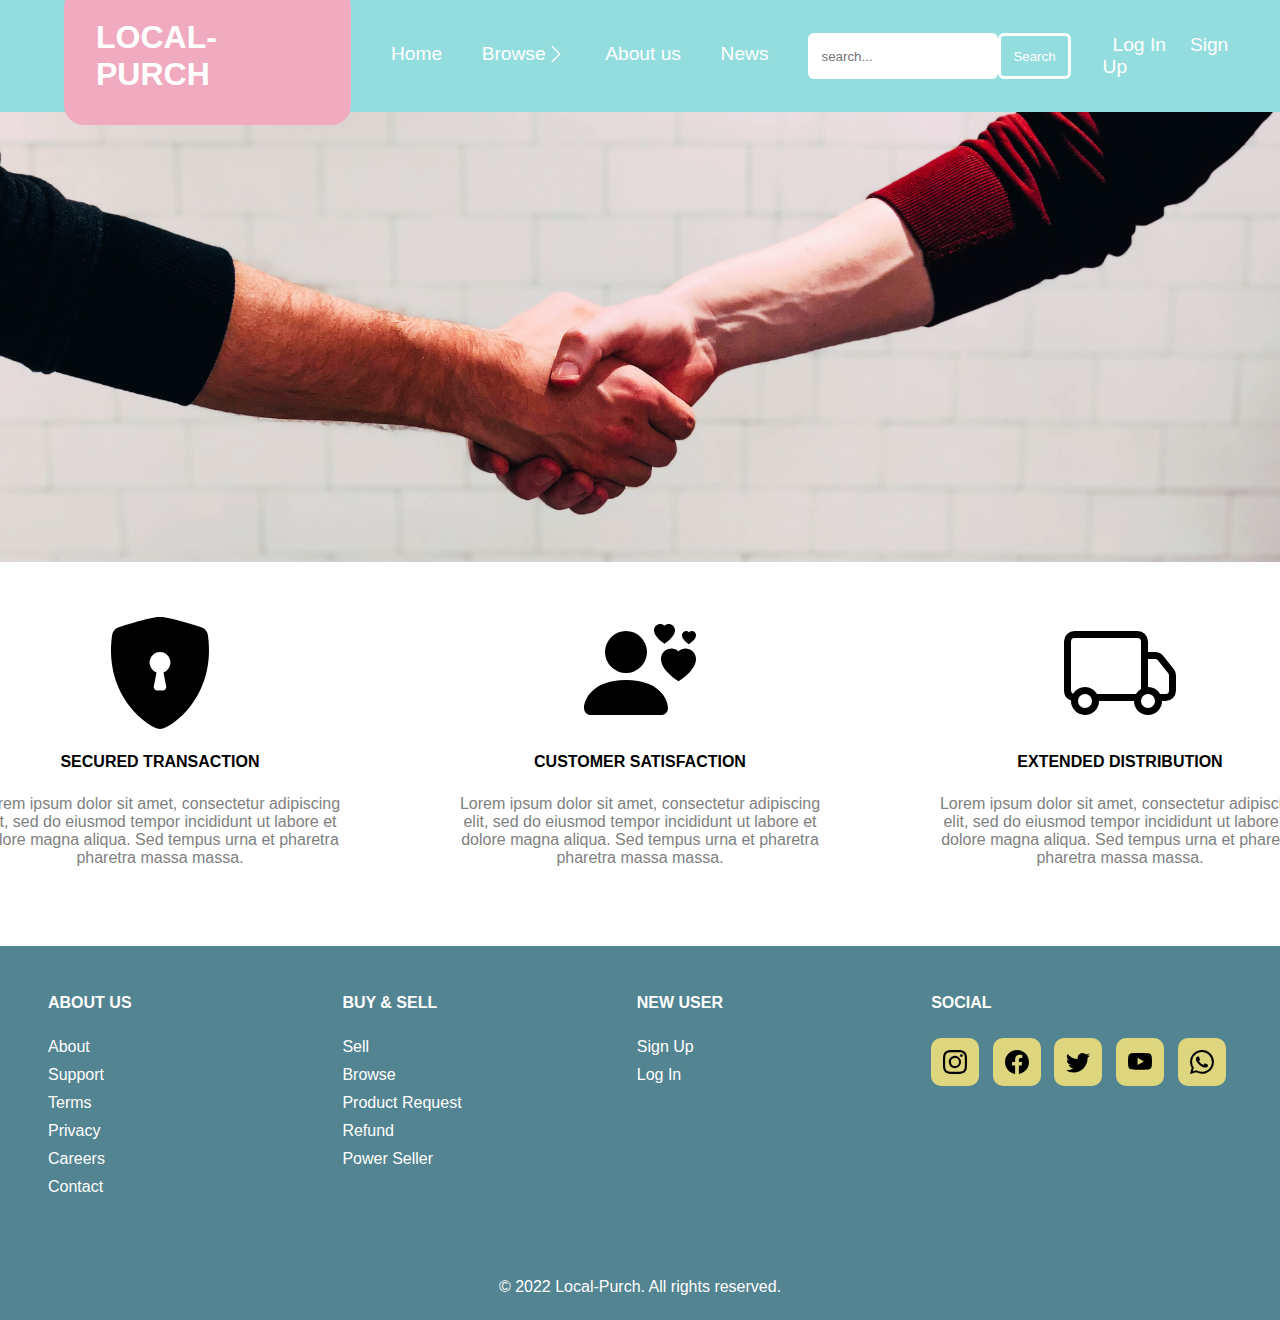
<file: about/about.html>
<!DOCTYPE html>
<html lang="en">
<head>
    <meta charset="UTF-8">
    <meta http-equiv="X-UA-Compatible" content="IE=edge">
    <meta name="viewport" content="width=device-width, initial-scale=1.0">
    <title>Local Purch</title>
    <link rel="stylesheet" href="/style.css">
    <link rel="stylesheet" href="/about/about.css">
    <link rel="preconnect" href="https://fonts.googleapis.com"><link rel="preconnect" href="https://fonts.gstatic.com" crossorigin><link href="https://fonts.googleapis.com/css2?family=Press+Start+2P&display=swap" rel="stylesheet">
    <script src="https://code.jquery.com/jquery-3.6.3.min.js" integrity="sha256-pvPw+upLPUjgMXY0G+8O0xUf+/Im1MZjXxxgOcBQBXU=" crossorigin="anonymous"></script>
</head>
<body>

    <nav>
        <div class="nav-box">
            <h1 class="nav-brand">LOCAL-PURCH</h1>
            <div class="nav-list">
                <a href="/index.html">Home</a>
                <a href="" class="nav-chevron-right">Browse
                    <svg xmlns="http://www.w3.org/2000/svg" width="20" height="20" fill="currentColor" class="bi bi-chevron-right" viewBox="0 0 16 16">
                        <path fill-rule="evenodd" d="M4.646 1.646a.5.5 0 0 1 .708 0l6 6a.5.5 0 0 1 0 .708l-6 6a.5.5 0 0 1-.708-.708L10.293 8 4.646 2.354a.5.5 0 0 1 0-.708z"/>
                    </svg>
                </a>
                <a href="/about/about.html">About us</a>
                <a href="/news/news.html">News</a>
            </div>            
        </div>
        <div class="nav-search-box">
            <form class="d-flex" role="search">
                <input class="form-control me-2" type="search" placeholder="search..." aria-label="Search">
                <button class="btn btn-outline-success" type="submit">Search</button>
            </form>
            <div class="nav-log-sign">
                <a href="/login-signup/login-page.html">Log In</a>
                <a href="/login-signup/signup-page.html">Sign Up</a>
            </div>
        </div>
    </nav>

    <div class="nav-browse-dropdown nav-browse-dropdown-and-a" hidden>
        <a class="nav-browse-dropdown-and-a" href="">Electronics</a>
        <a class="nav-browse-dropdown-and-a" href="">Automotive</a>
        <a class="nav-browse-dropdown-and-a" href="">Home & Kitchen</a>
    </div>
    
    <div class="about-banner-div">
        <img class="about-banner about-banner1" src="/about/about-banner1.jpg" alt="">
        <h2 class="priority-h2">OUR PRIORITIES</h2>
    </div>
    
    <div class="about-layer" hidden></div>

    <div class="priority">
        <div class="priority-div">
            <div class="priority-card priority-security">
                <svg xmlns="http://www.w3.org/2000/svg" width="16" height="16" fill="currentColor" class="bi bi-shield-lock-fill" viewBox="0 0 16 16">
                    <path fill-rule="evenodd" d="M8 0c-.69 0-1.843.265-2.928.56-1.11.3-2.229.655-2.887.87a1.54 1.54 0 0 0-1.044 1.262c-.596 4.477.787 7.795 2.465 9.99a11.777 11.777 0 0 0 2.517 2.453c.386.273.744.482 1.048.625.28.132.581.24.829.24s.548-.108.829-.24a7.159 7.159 0 0 0 1.048-.625 11.775 11.775 0 0 0 2.517-2.453c1.678-2.195 3.061-5.513 2.465-9.99a1.541 1.541 0 0 0-1.044-1.263 62.467 62.467 0 0 0-2.887-.87C9.843.266 8.69 0 8 0zm0 5a1.5 1.5 0 0 1 .5 2.915l.385 1.99a.5.5 0 0 1-.491.595h-.788a.5.5 0 0 1-.49-.595l.384-1.99A1.5 1.5 0 0 1 8 5z"/>
                </svg>
                <h4>SECURED TRANSACTION</h4>
                <p>Lorem ipsum dolor sit amet, consectetur adipiscing elit, sed do eiusmod tempor incididunt ut labore et dolore magna aliqua. Sed tempus urna et pharetra pharetra massa massa.</p>
            </div>
            <div class="priority-card priority-customer">
                <svg xmlns="http://www.w3.org/2000/svg" width="16" height="16" fill="currentColor" class="bi bi-person-hearts" viewBox="0 0 16 16">
                    <path fill-rule="evenodd" d="M11.5 1.246c.832-.855 2.913.642 0 2.566-2.913-1.924-.832-3.421 0-2.566ZM9 5a3 3 0 1 1-6 0 3 3 0 0 1 6 0Zm-9 8c0 1 1 1 1 1h10s1 0 1-1-1-4-6-4-6 3-6 4Zm13.5-8.09c1.387-1.425 4.855 1.07 0 4.277-4.854-3.207-1.387-5.702 0-4.276ZM15 2.165c.555-.57 1.942.428 0 1.711-1.942-1.283-.555-2.281 0-1.71Z"/>
                </svg>
                <h4>CUSTOMER SATISFACTION</h4>
                <p>Lorem ipsum dolor sit amet, consectetur adipiscing elit, sed do eiusmod tempor incididunt ut labore et dolore magna aliqua. Sed tempus urna et pharetra pharetra massa massa.</p>
            </div>
            <div class="priority-card priority-distribution">
                <svg xmlns="http://www.w3.org/2000/svg" width="16" height="16" fill="currentColor" class="bi bi-truck" viewBox="0 0 16 16">
                    <path d="M0 3.5A1.5 1.5 0 0 1 1.5 2h9A1.5 1.5 0 0 1 12 3.5V5h1.02a1.5 1.5 0 0 1 1.17.563l1.481 1.85a1.5 1.5 0 0 1 .329.938V10.5a1.5 1.5 0 0 1-1.5 1.5H14a2 2 0 1 1-4 0H5a2 2 0 1 1-3.998-.085A1.5 1.5 0 0 1 0 10.5v-7zm1.294 7.456A1.999 1.999 0 0 1 4.732 11h5.536a2.01 2.01 0 0 1 .732-.732V3.5a.5.5 0 0 0-.5-.5h-9a.5.5 0 0 0-.5.5v7a.5.5 0 0 0 .294.456zM12 10a2 2 0 0 1 1.732 1h.768a.5.5 0 0 0 .5-.5V8.35a.5.5 0 0 0-.11-.312l-1.48-1.85A.5.5 0 0 0 13.02 6H12v4zm-9 1a1 1 0 1 0 0 2 1 1 0 0 0 0-2zm9 0a1 1 0 1 0 0 2 1 1 0 0 0 0-2z"/>
                </svg>
                <h4>EXTENDED DISTRIBUTION</h4>
                <p>Lorem ipsum dolor sit amet, consectetur adipiscing elit, sed do eiusmod tempor incididunt ut labore et dolore magna aliqua. Sed tempus urna et pharetra pharetra massa massa.</p>
            </div>
        </div>
    </div>

</body> 

<footer>
    <div class="footer-outer-box">
        <div class="footer-about-us">
            <h4 class="footer-about-us-h4">ABOUT US</h4>
            <div class="footer-about-us-div">
                <a href="">About</a>
                <a href="">Support</a>
                <a href="">Terms</a>
                <a href="">Privacy</a>
                <a href="">Careers</a>
                <a href="">Contact</a>
            </div>
        </div>
        <div class="footer-buy-sell">
            <h4 class="footer-about-us-h4">BUY & SELL</h4>
            <div class="footer-buy-sell-div">
                <a href="">Sell</a>
                <a href="">Browse</a>
                <a href="">Product Request</a>
                <a href="">Refund</a>
                <a href="">Power Seller</a>
            </div>
        </div>
        <div class="footer-new-user">
            <h4 class="footer-about-us-h4">NEW USER</h4>
            <div class="footer-new-user-div">
                <a href="">Sign Up</a>
                <a href="">Log In</a>
            </div>
        </div>
    
        <div class="footer-other">
            <div class="footer-other-div">
                <div class="footer-other-bottom">
                    <h4>SOCIAL</h4>
                    <div class="footer-other-icon-div">
                        <div class="footer-other-icon-group">
                            <svg xmlns="http://www.w3.org/2000/svg" width="16" height="16" fill="currentColor" class="bi bi-instagram icon" viewBox="0 0 16 16">
                                <path d="M8 0C5.829 0 5.556.01 4.703.048 3.85.088 3.269.222 2.76.42a3.917 3.917 0 0 0-1.417.923A3.927 3.927 0 0 0 .42 2.76C.222 3.268.087 3.85.048 4.7.01 5.555 0 5.827 0 8.001c0 2.172.01 2.444.048 3.297.04.852.174 1.433.372 1.942.205.526.478.972.923 1.417.444.445.89.719 1.416.923.51.198 1.09.333 1.942.372C5.555 15.99 5.827 16 8 16s2.444-.01 3.298-.048c.851-.04 1.434-.174 1.943-.372a3.916 3.916 0 0 0 1.416-.923c.445-.445.718-.891.923-1.417.197-.509.332-1.09.372-1.942C15.99 10.445 16 10.173 16 8s-.01-2.445-.048-3.299c-.04-.851-.175-1.433-.372-1.941a3.926 3.926 0 0 0-.923-1.417A3.911 3.911 0 0 0 13.24.42c-.51-.198-1.092-.333-1.943-.372C10.443.01 10.172 0 7.998 0h.003zm-.717 1.442h.718c2.136 0 2.389.007 3.232.046.78.035 1.204.166 1.486.275.373.145.64.319.92.599.28.28.453.546.598.92.11.281.24.705.275 1.485.039.843.047 1.096.047 3.231s-.008 2.389-.047 3.232c-.035.78-.166 1.203-.275 1.485a2.47 2.47 0 0 1-.599.919c-.28.28-.546.453-.92.598-.28.11-.704.24-1.485.276-.843.038-1.096.047-3.232.047s-2.39-.009-3.233-.047c-.78-.036-1.203-.166-1.485-.276a2.478 2.478 0 0 1-.92-.598 2.48 2.48 0 0 1-.6-.92c-.109-.281-.24-.705-.275-1.485-.038-.843-.046-1.096-.046-3.233 0-2.136.008-2.388.046-3.231.036-.78.166-1.204.276-1.486.145-.373.319-.64.599-.92.28-.28.546-.453.92-.598.282-.11.705-.24 1.485-.276.738-.034 1.024-.044 2.515-.045v.002zm4.988 1.328a.96.96 0 1 0 0 1.92.96.96 0 0 0 0-1.92zm-4.27 1.122a4.109 4.109 0 1 0 0 8.217 4.109 4.109 0 0 0 0-8.217zm0 1.441a2.667 2.667 0 1 1 0 5.334 2.667 2.667 0 0 1 0-5.334z"/>
                            </svg>
                        </div>
                        <div class="footer-other-icon-group">
                            <svg xmlns="http://www.w3.org/2000/svg" width="16" height="16" fill="currentColor" class="bi bi-facebook icon" viewBox="0 0 16 16">
                                <path d="M16 8.049c0-4.446-3.582-8.05-8-8.05C3.58 0-.002 3.603-.002 8.05c0 4.017 2.926 7.347 6.75 7.951v-5.625h-2.03V8.05H6.75V6.275c0-2.017 1.195-3.131 3.022-3.131.876 0 1.791.157 1.791.157v1.98h-1.009c-.993 0-1.303.621-1.303 1.258v1.51h2.218l-.354 2.326H9.25V16c3.824-.604 6.75-3.934 6.75-7.951z"/>
                            </svg>
                        </div>
                        <div class="footer-other-icon-group">
                            <svg xmlns="http://www.w3.org/2000/svg" width="16" height="16" fill="currentColor" class="bi bi-twitter icon" viewBox="0 0 16 16">
                                <path d="M5.026 15c6.038 0 9.341-5.003 9.341-9.334 0-.14 0-.282-.006-.422A6.685 6.685 0 0 0 16 3.542a6.658 6.658 0 0 1-1.889.518 3.301 3.301 0 0 0 1.447-1.817 6.533 6.533 0 0 1-2.087.793A3.286 3.286 0 0 0 7.875 6.03a9.325 9.325 0 0 1-6.767-3.429 3.289 3.289 0 0 0 1.018 4.382A3.323 3.323 0 0 1 .64 6.575v.045a3.288 3.288 0 0 0 2.632 3.218 3.203 3.203 0 0 1-.865.115 3.23 3.23 0 0 1-.614-.057 3.283 3.283 0 0 0 3.067 2.277A6.588 6.588 0 0 1 .78 13.58a6.32 6.32 0 0 1-.78-.045A9.344 9.344 0 0 0 5.026 15z"/>
                            </svg>
                        </div>
                        <div class="footer-other-icon-group">
                            <svg xmlns="http://www.w3.org/2000/svg" width="16" height="16" fill="currentColor" class="bi bi-youtube icon" viewBox="0 0 16 16">
                                <path d="M8.051 1.999h.089c.822.003 4.987.033 6.11.335a2.01 2.01 0 0 1 1.415 1.42c.101.38.172.883.22 1.402l.01.104.022.26.008.104c.065.914.073 1.77.074 1.957v.075c-.001.194-.01 1.108-.082 2.06l-.008.105-.009.104c-.05.572-.124 1.14-.235 1.558a2.007 2.007 0 0 1-1.415 1.42c-1.16.312-5.569.334-6.18.335h-.142c-.309 0-1.587-.006-2.927-.052l-.17-.006-.087-.004-.171-.007-.171-.007c-1.11-.049-2.167-.128-2.654-.26a2.007 2.007 0 0 1-1.415-1.419c-.111-.417-.185-.986-.235-1.558L.09 9.82l-.008-.104A31.4 31.4 0 0 1 0 7.68v-.123c.002-.215.01-.958.064-1.778l.007-.103.003-.052.008-.104.022-.26.01-.104c.048-.519.119-1.023.22-1.402a2.007 2.007 0 0 1 1.415-1.42c.487-.13 1.544-.21 2.654-.26l.17-.007.172-.006.086-.003.171-.007A99.788 99.788 0 0 1 7.858 2h.193zM6.4 5.209v4.818l4.157-2.408L6.4 5.209z"/>
                            </svg>
                        </div>
                        <div class="footer-other-icon-group">
                            <svg xmlns="http://www.w3.org/2000/svg" width="16" height="16" fill="currentColor" class="bi bi-whatsapp icon" viewBox="0 0 16 16">
                                <path d="M13.601 2.326A7.854 7.854 0 0 0 7.994 0C3.627 0 .068 3.558.064 7.926c0 1.399.366 2.76 1.057 3.965L0 16l4.204-1.102a7.933 7.933 0 0 0 3.79.965h.004c4.368 0 7.926-3.558 7.93-7.93A7.898 7.898 0 0 0 13.6 2.326zM7.994 14.521a6.573 6.573 0 0 1-3.356-.92l-.24-.144-2.494.654.666-2.433-.156-.251a6.56 6.56 0 0 1-1.007-3.505c0-3.626 2.957-6.584 6.591-6.584a6.56 6.56 0 0 1 4.66 1.931 6.557 6.557 0 0 1 1.928 4.66c-.004 3.639-2.961 6.592-6.592 6.592zm3.615-4.934c-.197-.099-1.17-.578-1.353-.646-.182-.065-.315-.099-.445.099-.133.197-.513.646-.627.775-.114.133-.232.148-.43.05-.197-.1-.836-.308-1.592-.985-.59-.525-.985-1.175-1.103-1.372-.114-.198-.011-.304.088-.403.087-.088.197-.232.296-.346.1-.114.133-.198.198-.33.065-.134.034-.248-.015-.347-.05-.099-.445-1.076-.612-1.47-.16-.389-.323-.335-.445-.34-.114-.007-.247-.007-.38-.007a.729.729 0 0 0-.529.247c-.182.198-.691.677-.691 1.654 0 .977.71 1.916.81 2.049.098.133 1.394 2.132 3.383 2.992.47.205.84.326 1.129.418.475.152.904.129 1.246.08.38-.058 1.171-.48 1.338-.943.164-.464.164-.86.114-.943-.049-.084-.182-.133-.38-.232z"/>
                            </svg>
                        </div>
    
                    </div>
                </div>
            </div>
        </div>
    </div>
    <!-- <h1 class="nav-brand">LOCAL-PURCH</h1> -->
</footer>
    <p class="copyright">© 2022 Local-Purch. All rights reserved.</p>
    
<script src="/main.js"></script>
    
</html>
</file>
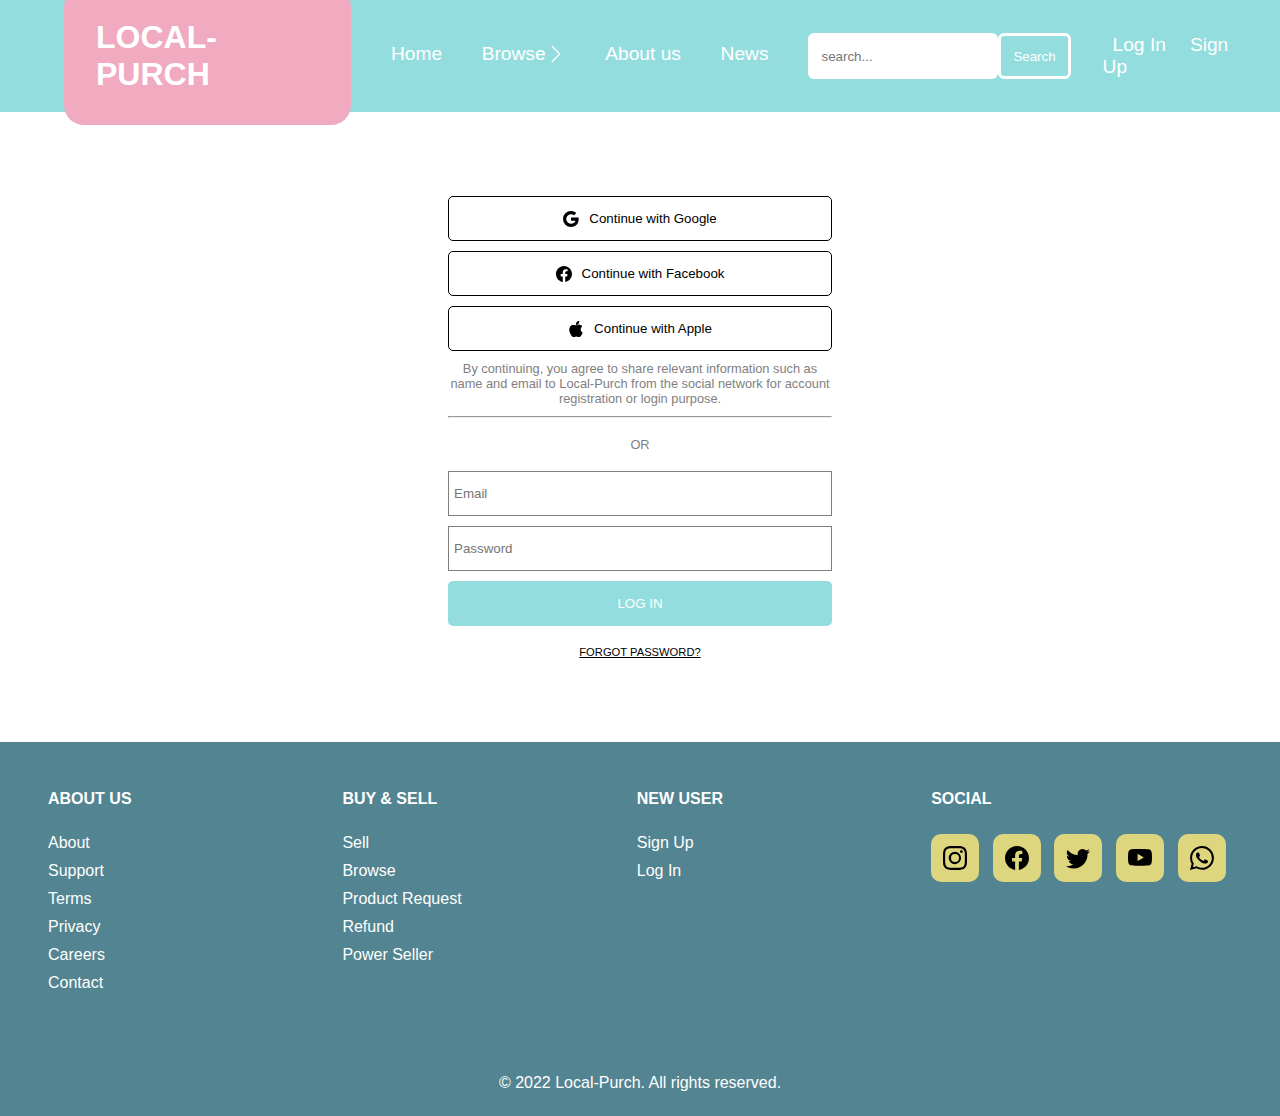
<file: login-signup/login-page.html>
<!DOCTYPE html>
<html lang="en">
<head>
    <meta charset="UTF-8">
    <meta http-equiv="X-UA-Compatible" content="IE=edge">
    <meta name="viewport" content="width=device-width, initial-scale=1.0">
    <title>Local Purch</title>
    <link rel="stylesheet" href="/style.css">
    <link rel="stylesheet" href="/login-signup/login-signup-style.css">
    <script src="https://code.jquery.com/jquery-3.6.3.min.js" integrity="sha256-pvPw+upLPUjgMXY0G+8O0xUf+/Im1MZjXxxgOcBQBXU=" crossorigin="anonymous"></script>
</head>
<body>

    <nav>
        <div class="nav-box">
            <h1 class="nav-brand">LOCAL-PURCH</h1>
            <div class="nav-list">
                <a href="/index.html">Home</a>
                <a href="" class="nav-chevron-right">Browse
                    <svg xmlns="http://www.w3.org/2000/svg" width="20" height="20" fill="currentColor" class="bi bi-chevron-right" viewBox="0 0 16 16">
                        <path fill-rule="evenodd" d="M4.646 1.646a.5.5 0 0 1 .708 0l6 6a.5.5 0 0 1 0 .708l-6 6a.5.5 0 0 1-.708-.708L10.293 8 4.646 2.354a.5.5 0 0 1 0-.708z"/>
                    </svg>
                </a>
                <a href="/about/about.html">About us</a>
                <a href="">News</a>
            </div>            
        </div>
        <div class="nav-search-box">
            <form class="d-flex" role="search">
                <input class="form-control me-2" type="search" placeholder="search..." aria-label="Search">
                <button class="btn btn-outline-success" type="submit">Search</button>
            </form>
            <div class="nav-log-sign">
                <a href="login-page.html">Log In</a>
                <a href="signup-page.html">Sign Up</a>
            </div>
        </div>
    </nav>

    <div class="nav-browse-dropdown nav-browse-dropdown-and-a" hidden>
        <a class="nav-browse-dropdown-and-a" href="">Electronics</a>
        <a class="nav-browse-dropdown-and-a" href="">Automotive</a>
        <a class="nav-browse-dropdown-and-a" href="">Home & Kitchen</a>
    </div>

    <div class="login">
        <div class="login-box">
            <div class="login-other">
                <button type="button" class="login-other-google">
                    <svg xmlns="http://www.w3.org/2000/svg" width="16" height="16" fill="currentColor" class="bi bi-google" viewBox="0 0 16 16">
                        <path d="M15.545 6.558a9.42 9.42 0 0 1 .139 1.626c0 2.434-.87 4.492-2.384 5.885h.002C11.978 15.292 10.158 16 8 16A8 8 0 1 1 8 0a7.689 7.689 0 0 1 5.352 2.082l-2.284 2.284A4.347 4.347 0 0 0 8 3.166c-2.087 0-3.86 1.408-4.492 3.304a4.792 4.792 0 0 0 0 3.063h.003c.635 1.893 2.405 3.301 4.492 3.301 1.078 0 2.004-.276 2.722-.764h-.003a3.702 3.702 0 0 0 1.599-2.431H8v-3.08h7.545z"/>
                    </svg>
                    Continue with Google</button>
                <button type="button" class="login-other-facebook">
                    <svg xmlns="http://www.w3.org/2000/svg" width="16" height="16" fill="currentColor" class="bi bi-facebook" viewBox="0 0 16 16">
                        <path d="M16 8.049c0-4.446-3.582-8.05-8-8.05C3.58 0-.002 3.603-.002 8.05c0 4.017 2.926 7.347 6.75 7.951v-5.625h-2.03V8.05H6.75V6.275c0-2.017 1.195-3.131 3.022-3.131.876 0 1.791.157 1.791.157v1.98h-1.009c-.993 0-1.303.621-1.303 1.258v1.51h2.218l-.354 2.326H9.25V16c3.824-.604 6.75-3.934 6.75-7.951z"/>
                    </svg>
                    Continue with Facebook</button>
                <button type="button" class="login-other-apple">
                    <svg xmlns="http://www.w3.org/2000/svg" width="16" height="16" fill="currentColor" class="bi bi-apple" viewBox="0 0 16 16">
                        <path d="M11.182.008C11.148-.03 9.923.023 8.857 1.18c-1.066 1.156-.902 2.482-.878 2.516.024.034 1.52.087 2.475-1.258.955-1.345.762-2.391.728-2.43Zm3.314 11.733c-.048-.096-2.325-1.234-2.113-3.422.212-2.189 1.675-2.789 1.698-2.854.023-.065-.597-.79-1.254-1.157a3.692 3.692 0 0 0-1.563-.434c-.108-.003-.483-.095-1.254.116-.508.139-1.653.589-1.968.607-.316.018-1.256-.522-2.267-.665-.647-.125-1.333.131-1.824.328-.49.196-1.422.754-2.074 2.237-.652 1.482-.311 3.83-.067 4.56.244.729.625 1.924 1.273 2.796.576.984 1.34 1.667 1.659 1.899.319.232 1.219.386 1.843.067.502-.308 1.408-.485 1.766-.472.357.013 1.061.154 1.782.539.571.197 1.111.115 1.652-.105.541-.221 1.324-1.059 2.238-2.758.347-.79.505-1.217.473-1.282Z"/>
                        <path d="M11.182.008C11.148-.03 9.923.023 8.857 1.18c-1.066 1.156-.902 2.482-.878 2.516.024.034 1.52.087 2.475-1.258.955-1.345.762-2.391.728-2.43Zm3.314 11.733c-.048-.096-2.325-1.234-2.113-3.422.212-2.189 1.675-2.789 1.698-2.854.023-.065-.597-.79-1.254-1.157a3.692 3.692 0 0 0-1.563-.434c-.108-.003-.483-.095-1.254.116-.508.139-1.653.589-1.968.607-.316.018-1.256-.522-2.267-.665-.647-.125-1.333.131-1.824.328-.49.196-1.422.754-2.074 2.237-.652 1.482-.311 3.83-.067 4.56.244.729.625 1.924 1.273 2.796.576.984 1.34 1.667 1.659 1.899.319.232 1.219.386 1.843.067.502-.308 1.408-.485 1.766-.472.357.013 1.061.154 1.782.539.571.197 1.111.115 1.652-.105.541-.221 1.324-1.059 2.238-2.758.347-.79.505-1.217.473-1.282Z"/>
                    </svg>
                    Continue with Apple</button>
                <p class="login-other-terms">By continuing, you agree to share relevant information such as name and email to Local-Purch from the social network for account registration or login purpose.</p>
                <hr>
                <p class="login-other-or">OR</p>
            </div>
            <div class="login-personal">
                <input type="email" class="login-personal-email" placeholder="Email">
                <input type="password" class="login-personal-password" name="" id="" placeholder="Password">
                <input type="submit" value="LOG IN" class="login-personal-btn">
                <p class="login-personal-forgot-password">FORGOT PASSWORD?</p>
            </div>
        </div>
    </div>

</body>

    

<footer>
    <div class="footer-outer-box">
        <div class="footer-about-us">
            <h4 class="footer-about-us-h4">ABOUT US</h4>
            <div class="footer-about-us-div">
                <a href="">About</a>
                <a href="">Support</a>
                <a href="">Terms</a>
                <a href="">Privacy</a>
                <a href="">Careers</a>
                <a href="">Contact</a>
            </div>
        </div>
        <div class="footer-buy-sell">
            <h4 class="footer-about-us-h4">BUY & SELL</h4>
            <div class="footer-buy-sell-div">
                <a href="">Sell</a>
                <a href="">Browse</a>
                <a href="">Product Request</a>
                <a href="">Refund</a>
                <a href="">Power Seller</a>
            </div>
        </div>
        <div class="footer-new-user">
            <h4 class="footer-about-us-h4">NEW USER</h4>
            <div class="footer-new-user-div">
                <a href="">Sign Up</a>
                <a href="">Log In</a>
            </div>
        </div>
    
        <div class="footer-other">
            <div class="footer-other-div">
                <div class="footer-other-bottom">
                    <h4>SOCIAL</h4>
                    <div class="footer-other-icon-div">
                        <div class="footer-other-icon-group">
                            <svg xmlns="http://www.w3.org/2000/svg" width="16" height="16" fill="currentColor" class="bi bi-instagram icon" viewBox="0 0 16 16">
                                <path d="M8 0C5.829 0 5.556.01 4.703.048 3.85.088 3.269.222 2.76.42a3.917 3.917 0 0 0-1.417.923A3.927 3.927 0 0 0 .42 2.76C.222 3.268.087 3.85.048 4.7.01 5.555 0 5.827 0 8.001c0 2.172.01 2.444.048 3.297.04.852.174 1.433.372 1.942.205.526.478.972.923 1.417.444.445.89.719 1.416.923.51.198 1.09.333 1.942.372C5.555 15.99 5.827 16 8 16s2.444-.01 3.298-.048c.851-.04 1.434-.174 1.943-.372a3.916 3.916 0 0 0 1.416-.923c.445-.445.718-.891.923-1.417.197-.509.332-1.09.372-1.942C15.99 10.445 16 10.173 16 8s-.01-2.445-.048-3.299c-.04-.851-.175-1.433-.372-1.941a3.926 3.926 0 0 0-.923-1.417A3.911 3.911 0 0 0 13.24.42c-.51-.198-1.092-.333-1.943-.372C10.443.01 10.172 0 7.998 0h.003zm-.717 1.442h.718c2.136 0 2.389.007 3.232.046.78.035 1.204.166 1.486.275.373.145.64.319.92.599.28.28.453.546.598.92.11.281.24.705.275 1.485.039.843.047 1.096.047 3.231s-.008 2.389-.047 3.232c-.035.78-.166 1.203-.275 1.485a2.47 2.47 0 0 1-.599.919c-.28.28-.546.453-.92.598-.28.11-.704.24-1.485.276-.843.038-1.096.047-3.232.047s-2.39-.009-3.233-.047c-.78-.036-1.203-.166-1.485-.276a2.478 2.478 0 0 1-.92-.598 2.48 2.48 0 0 1-.6-.92c-.109-.281-.24-.705-.275-1.485-.038-.843-.046-1.096-.046-3.233 0-2.136.008-2.388.046-3.231.036-.78.166-1.204.276-1.486.145-.373.319-.64.599-.92.28-.28.546-.453.92-.598.282-.11.705-.24 1.485-.276.738-.034 1.024-.044 2.515-.045v.002zm4.988 1.328a.96.96 0 1 0 0 1.92.96.96 0 0 0 0-1.92zm-4.27 1.122a4.109 4.109 0 1 0 0 8.217 4.109 4.109 0 0 0 0-8.217zm0 1.441a2.667 2.667 0 1 1 0 5.334 2.667 2.667 0 0 1 0-5.334z"/>
                            </svg>
                        </div>
                        <div class="footer-other-icon-group">
                            <svg xmlns="http://www.w3.org/2000/svg" width="16" height="16" fill="currentColor" class="bi bi-facebook icon" viewBox="0 0 16 16">
                                <path d="M16 8.049c0-4.446-3.582-8.05-8-8.05C3.58 0-.002 3.603-.002 8.05c0 4.017 2.926 7.347 6.75 7.951v-5.625h-2.03V8.05H6.75V6.275c0-2.017 1.195-3.131 3.022-3.131.876 0 1.791.157 1.791.157v1.98h-1.009c-.993 0-1.303.621-1.303 1.258v1.51h2.218l-.354 2.326H9.25V16c3.824-.604 6.75-3.934 6.75-7.951z"/>
                            </svg>
                        </div>
                        <div class="footer-other-icon-group">
                            <svg xmlns="http://www.w3.org/2000/svg" width="16" height="16" fill="currentColor" class="bi bi-twitter icon" viewBox="0 0 16 16">
                                <path d="M5.026 15c6.038 0 9.341-5.003 9.341-9.334 0-.14 0-.282-.006-.422A6.685 6.685 0 0 0 16 3.542a6.658 6.658 0 0 1-1.889.518 3.301 3.301 0 0 0 1.447-1.817 6.533 6.533 0 0 1-2.087.793A3.286 3.286 0 0 0 7.875 6.03a9.325 9.325 0 0 1-6.767-3.429 3.289 3.289 0 0 0 1.018 4.382A3.323 3.323 0 0 1 .64 6.575v.045a3.288 3.288 0 0 0 2.632 3.218 3.203 3.203 0 0 1-.865.115 3.23 3.23 0 0 1-.614-.057 3.283 3.283 0 0 0 3.067 2.277A6.588 6.588 0 0 1 .78 13.58a6.32 6.32 0 0 1-.78-.045A9.344 9.344 0 0 0 5.026 15z"/>
                            </svg>
                        </div>
                        <div class="footer-other-icon-group">
                            <svg xmlns="http://www.w3.org/2000/svg" width="16" height="16" fill="currentColor" class="bi bi-youtube icon" viewBox="0 0 16 16">
                                <path d="M8.051 1.999h.089c.822.003 4.987.033 6.11.335a2.01 2.01 0 0 1 1.415 1.42c.101.38.172.883.22 1.402l.01.104.022.26.008.104c.065.914.073 1.77.074 1.957v.075c-.001.194-.01 1.108-.082 2.06l-.008.105-.009.104c-.05.572-.124 1.14-.235 1.558a2.007 2.007 0 0 1-1.415 1.42c-1.16.312-5.569.334-6.18.335h-.142c-.309 0-1.587-.006-2.927-.052l-.17-.006-.087-.004-.171-.007-.171-.007c-1.11-.049-2.167-.128-2.654-.26a2.007 2.007 0 0 1-1.415-1.419c-.111-.417-.185-.986-.235-1.558L.09 9.82l-.008-.104A31.4 31.4 0 0 1 0 7.68v-.123c.002-.215.01-.958.064-1.778l.007-.103.003-.052.008-.104.022-.26.01-.104c.048-.519.119-1.023.22-1.402a2.007 2.007 0 0 1 1.415-1.42c.487-.13 1.544-.21 2.654-.26l.17-.007.172-.006.086-.003.171-.007A99.788 99.788 0 0 1 7.858 2h.193zM6.4 5.209v4.818l4.157-2.408L6.4 5.209z"/>
                            </svg>
                        </div>
                        <div class="footer-other-icon-group">
                            <svg xmlns="http://www.w3.org/2000/svg" width="16" height="16" fill="currentColor" class="bi bi-whatsapp icon" viewBox="0 0 16 16">
                                <path d="M13.601 2.326A7.854 7.854 0 0 0 7.994 0C3.627 0 .068 3.558.064 7.926c0 1.399.366 2.76 1.057 3.965L0 16l4.204-1.102a7.933 7.933 0 0 0 3.79.965h.004c4.368 0 7.926-3.558 7.93-7.93A7.898 7.898 0 0 0 13.6 2.326zM7.994 14.521a6.573 6.573 0 0 1-3.356-.92l-.24-.144-2.494.654.666-2.433-.156-.251a6.56 6.56 0 0 1-1.007-3.505c0-3.626 2.957-6.584 6.591-6.584a6.56 6.56 0 0 1 4.66 1.931 6.557 6.557 0 0 1 1.928 4.66c-.004 3.639-2.961 6.592-6.592 6.592zm3.615-4.934c-.197-.099-1.17-.578-1.353-.646-.182-.065-.315-.099-.445.099-.133.197-.513.646-.627.775-.114.133-.232.148-.43.05-.197-.1-.836-.308-1.592-.985-.59-.525-.985-1.175-1.103-1.372-.114-.198-.011-.304.088-.403.087-.088.197-.232.296-.346.1-.114.133-.198.198-.33.065-.134.034-.248-.015-.347-.05-.099-.445-1.076-.612-1.47-.16-.389-.323-.335-.445-.34-.114-.007-.247-.007-.38-.007a.729.729 0 0 0-.529.247c-.182.198-.691.677-.691 1.654 0 .977.71 1.916.81 2.049.098.133 1.394 2.132 3.383 2.992.47.205.84.326 1.129.418.475.152.904.129 1.246.08.38-.058 1.171-.48 1.338-.943.164-.464.164-.86.114-.943-.049-.084-.182-.133-.38-.232z"/>
                            </svg>
                        </div>
    
                    </div>
                </div>
            </div>
        </div>
    </div>
    <!-- <h1 class="nav-brand">LOCAL-PURCH</h1> -->
</footer>
    <p class="copyright">© 2022 Local-Purch. All rights reserved.</p>
    
<script src="/main.js"></script>
    
</html>
</file>
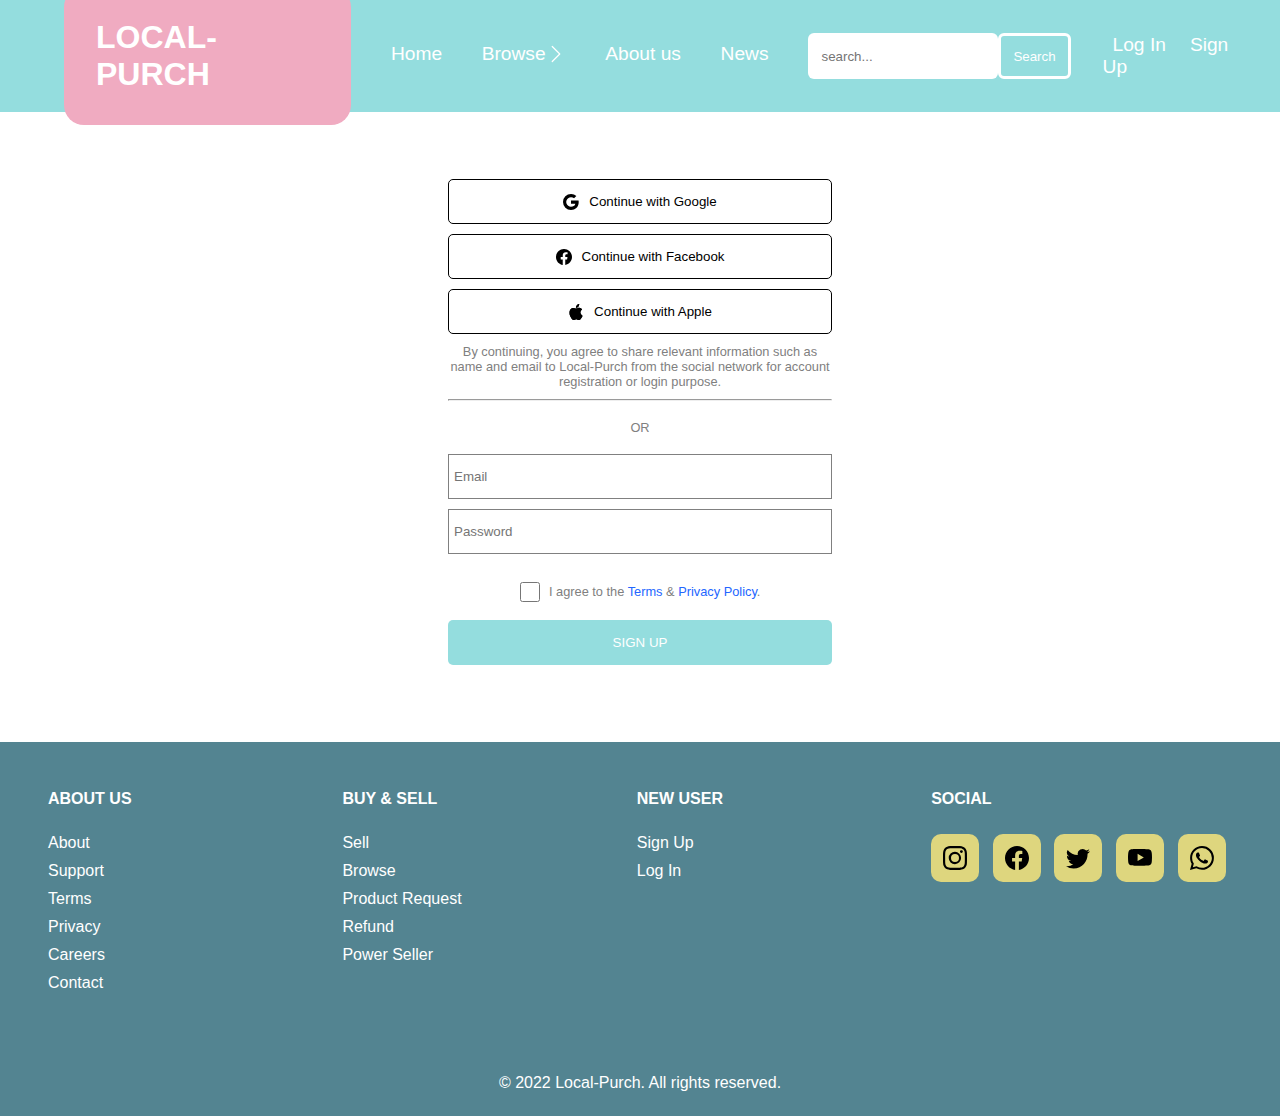
<file: login-signup/signup-page.html>
<!DOCTYPE html>
<html lang="en">
<head>
    <meta charset="UTF-8">
    <meta http-equiv="X-UA-Compatible" content="IE=edge">
    <meta name="viewport" content="width=device-width, initial-scale=1.0">
    <title>Local Purch</title>
    <link rel="stylesheet" href="/style.css">
    <link rel="stylesheet" href="/login-signup/login-signup-style.css">
    <script src="https://code.jquery.com/jquery-3.6.3.min.js" integrity="sha256-pvPw+upLPUjgMXY0G+8O0xUf+/Im1MZjXxxgOcBQBXU=" crossorigin="anonymous"></script>
</head>
<body>

    <nav>
        <div class="nav-box">
            <h1 class="nav-brand">LOCAL-PURCH</h1>
            <div class="nav-list">
                <a href="/index.html">Home</a>
                <a href="" class="nav-chevron-right">Browse
                    <svg xmlns="http://www.w3.org/2000/svg" width="20" height="20" fill="currentColor" class="bi bi-chevron-right" viewBox="0 0 16 16">
                        <path fill-rule="evenodd" d="M4.646 1.646a.5.5 0 0 1 .708 0l6 6a.5.5 0 0 1 0 .708l-6 6a.5.5 0 0 1-.708-.708L10.293 8 4.646 2.354a.5.5 0 0 1 0-.708z"/>
                    </svg>
                </a>
                <a href="/about/about.html">About us</a>
                <a href="">News</a>
            </div>            
        </div>
        <div class="nav-search-box">
            <form class="d-flex" role="search">
                <input class="form-control me-2" type="search" placeholder="search..." aria-label="Search">
                <button class="btn btn-outline-success" type="submit">Search</button>
            </form>
            <div class="nav-log-sign">
                <a href="login-page.html">Log In</a>
                <a href="signup-page.html">Sign Up</a>
            </div>
        </div>
    </nav>

    <div class="nav-browse-dropdown nav-browse-dropdown-and-a" hidden>
        <a class="nav-browse-dropdown-and-a" href="">Electronics</a>
        <a class="nav-browse-dropdown-and-a" href="">Automotive</a>
        <a class="nav-browse-dropdown-and-a" href="">Home & Kitchen</a>
    </div>

    <div class="login">
        <div class="login-box">
            <div class="login-other">
                <button type="button" class="login-other-google">
                    <svg xmlns="http://www.w3.org/2000/svg" width="16" height="16" fill="currentColor" class="bi bi-google" viewBox="0 0 16 16">
                        <path d="M15.545 6.558a9.42 9.42 0 0 1 .139 1.626c0 2.434-.87 4.492-2.384 5.885h.002C11.978 15.292 10.158 16 8 16A8 8 0 1 1 8 0a7.689 7.689 0 0 1 5.352 2.082l-2.284 2.284A4.347 4.347 0 0 0 8 3.166c-2.087 0-3.86 1.408-4.492 3.304a4.792 4.792 0 0 0 0 3.063h.003c.635 1.893 2.405 3.301 4.492 3.301 1.078 0 2.004-.276 2.722-.764h-.003a3.702 3.702 0 0 0 1.599-2.431H8v-3.08h7.545z"/>
                    </svg>
                    Continue with Google</button>
                <button type="button" class="login-other-facebook">
                    <svg xmlns="http://www.w3.org/2000/svg" width="16" height="16" fill="currentColor" class="bi bi-facebook" viewBox="0 0 16 16">
                        <path d="M16 8.049c0-4.446-3.582-8.05-8-8.05C3.58 0-.002 3.603-.002 8.05c0 4.017 2.926 7.347 6.75 7.951v-5.625h-2.03V8.05H6.75V6.275c0-2.017 1.195-3.131 3.022-3.131.876 0 1.791.157 1.791.157v1.98h-1.009c-.993 0-1.303.621-1.303 1.258v1.51h2.218l-.354 2.326H9.25V16c3.824-.604 6.75-3.934 6.75-7.951z"/>
                    </svg>
                    Continue with Facebook</button>
                <button type="button" class="login-other-apple">
                    <svg xmlns="http://www.w3.org/2000/svg" width="16" height="16" fill="currentColor" class="bi bi-apple" viewBox="0 0 16 16">
                        <path d="M11.182.008C11.148-.03 9.923.023 8.857 1.18c-1.066 1.156-.902 2.482-.878 2.516.024.034 1.52.087 2.475-1.258.955-1.345.762-2.391.728-2.43Zm3.314 11.733c-.048-.096-2.325-1.234-2.113-3.422.212-2.189 1.675-2.789 1.698-2.854.023-.065-.597-.79-1.254-1.157a3.692 3.692 0 0 0-1.563-.434c-.108-.003-.483-.095-1.254.116-.508.139-1.653.589-1.968.607-.316.018-1.256-.522-2.267-.665-.647-.125-1.333.131-1.824.328-.49.196-1.422.754-2.074 2.237-.652 1.482-.311 3.83-.067 4.56.244.729.625 1.924 1.273 2.796.576.984 1.34 1.667 1.659 1.899.319.232 1.219.386 1.843.067.502-.308 1.408-.485 1.766-.472.357.013 1.061.154 1.782.539.571.197 1.111.115 1.652-.105.541-.221 1.324-1.059 2.238-2.758.347-.79.505-1.217.473-1.282Z"/>
                        <path d="M11.182.008C11.148-.03 9.923.023 8.857 1.18c-1.066 1.156-.902 2.482-.878 2.516.024.034 1.52.087 2.475-1.258.955-1.345.762-2.391.728-2.43Zm3.314 11.733c-.048-.096-2.325-1.234-2.113-3.422.212-2.189 1.675-2.789 1.698-2.854.023-.065-.597-.79-1.254-1.157a3.692 3.692 0 0 0-1.563-.434c-.108-.003-.483-.095-1.254.116-.508.139-1.653.589-1.968.607-.316.018-1.256-.522-2.267-.665-.647-.125-1.333.131-1.824.328-.49.196-1.422.754-2.074 2.237-.652 1.482-.311 3.83-.067 4.56.244.729.625 1.924 1.273 2.796.576.984 1.34 1.667 1.659 1.899.319.232 1.219.386 1.843.067.502-.308 1.408-.485 1.766-.472.357.013 1.061.154 1.782.539.571.197 1.111.115 1.652-.105.541-.221 1.324-1.059 2.238-2.758.347-.79.505-1.217.473-1.282Z"/>
                    </svg>
                    Continue with Apple</button>
                <p class="login-other-terms">By continuing, you agree to share relevant information such as name and email to Local-Purch from the social network for account registration or login purpose.</p>
                <hr>
                <p class="login-other-or">OR</p>
            </div>
            <div class="login-personal">
                <input type="email" class="login-personal-email" placeholder="Email">
                <input type="password" class="login-personal-password" name="" id="" placeholder="Password" required>
                <div class="login-personal-checkbox-div">
                    <input type="checkbox" name="" id="login-personal-checkbox">
                    <p>I agree to the <a href="">Terms</a> & <a href="">Privacy Policy</a>.
                    </p>
                </div>
                <input type="submit" value="SIGN UP" class="login-personal-btn">
            </div>
        </div>
    </div>

</body>

    

<footer>
    <div class="footer-outer-box">
        <div class="footer-about-us">
            <h4 class="footer-about-us-h4">ABOUT US</h4>
            <div class="footer-about-us-div">
                <a href="">About</a>
                <a href="">Support</a>
                <a href="">Terms</a>
                <a href="">Privacy</a>
                <a href="">Careers</a>
                <a href="">Contact</a>
            </div>
        </div>
        <div class="footer-buy-sell">
            <h4 class="footer-about-us-h4">BUY & SELL</h4>
            <div class="footer-buy-sell-div">
                <a href="">Sell</a>
                <a href="">Browse</a>
                <a href="">Product Request</a>
                <a href="">Refund</a>
                <a href="">Power Seller</a>
            </div>
        </div>
        <div class="footer-new-user">
            <h4 class="footer-about-us-h4">NEW USER</h4>
            <div class="footer-new-user-div">
                <a href="signup-page.html">Sign Up</a>
                <a href="login-page.html">Log In</a>
            </div>
        </div>
    
        <div class="footer-other">
            <div class="footer-other-div">
                <div class="footer-other-bottom">
                    <h4>SOCIAL</h4>
                    <div class="footer-other-icon-div">
                        <div class="footer-other-icon-group">
                            <svg xmlns="http://www.w3.org/2000/svg" width="16" height="16" fill="currentColor" class="bi bi-instagram icon" viewBox="0 0 16 16">
                                <path d="M8 0C5.829 0 5.556.01 4.703.048 3.85.088 3.269.222 2.76.42a3.917 3.917 0 0 0-1.417.923A3.927 3.927 0 0 0 .42 2.76C.222 3.268.087 3.85.048 4.7.01 5.555 0 5.827 0 8.001c0 2.172.01 2.444.048 3.297.04.852.174 1.433.372 1.942.205.526.478.972.923 1.417.444.445.89.719 1.416.923.51.198 1.09.333 1.942.372C5.555 15.99 5.827 16 8 16s2.444-.01 3.298-.048c.851-.04 1.434-.174 1.943-.372a3.916 3.916 0 0 0 1.416-.923c.445-.445.718-.891.923-1.417.197-.509.332-1.09.372-1.942C15.99 10.445 16 10.173 16 8s-.01-2.445-.048-3.299c-.04-.851-.175-1.433-.372-1.941a3.926 3.926 0 0 0-.923-1.417A3.911 3.911 0 0 0 13.24.42c-.51-.198-1.092-.333-1.943-.372C10.443.01 10.172 0 7.998 0h.003zm-.717 1.442h.718c2.136 0 2.389.007 3.232.046.78.035 1.204.166 1.486.275.373.145.64.319.92.599.28.28.453.546.598.92.11.281.24.705.275 1.485.039.843.047 1.096.047 3.231s-.008 2.389-.047 3.232c-.035.78-.166 1.203-.275 1.485a2.47 2.47 0 0 1-.599.919c-.28.28-.546.453-.92.598-.28.11-.704.24-1.485.276-.843.038-1.096.047-3.232.047s-2.39-.009-3.233-.047c-.78-.036-1.203-.166-1.485-.276a2.478 2.478 0 0 1-.92-.598 2.48 2.48 0 0 1-.6-.92c-.109-.281-.24-.705-.275-1.485-.038-.843-.046-1.096-.046-3.233 0-2.136.008-2.388.046-3.231.036-.78.166-1.204.276-1.486.145-.373.319-.64.599-.92.28-.28.546-.453.92-.598.282-.11.705-.24 1.485-.276.738-.034 1.024-.044 2.515-.045v.002zm4.988 1.328a.96.96 0 1 0 0 1.92.96.96 0 0 0 0-1.92zm-4.27 1.122a4.109 4.109 0 1 0 0 8.217 4.109 4.109 0 0 0 0-8.217zm0 1.441a2.667 2.667 0 1 1 0 5.334 2.667 2.667 0 0 1 0-5.334z"/>
                            </svg>
                        </div>
                        <div class="footer-other-icon-group">
                            <svg xmlns="http://www.w3.org/2000/svg" width="16" height="16" fill="currentColor" class="bi bi-facebook icon" viewBox="0 0 16 16">
                                <path d="M16 8.049c0-4.446-3.582-8.05-8-8.05C3.58 0-.002 3.603-.002 8.05c0 4.017 2.926 7.347 6.75 7.951v-5.625h-2.03V8.05H6.75V6.275c0-2.017 1.195-3.131 3.022-3.131.876 0 1.791.157 1.791.157v1.98h-1.009c-.993 0-1.303.621-1.303 1.258v1.51h2.218l-.354 2.326H9.25V16c3.824-.604 6.75-3.934 6.75-7.951z"/>
                            </svg>
                        </div>
                        <div class="footer-other-icon-group">
                            <svg xmlns="http://www.w3.org/2000/svg" width="16" height="16" fill="currentColor" class="bi bi-twitter icon" viewBox="0 0 16 16">
                                <path d="M5.026 15c6.038 0 9.341-5.003 9.341-9.334 0-.14 0-.282-.006-.422A6.685 6.685 0 0 0 16 3.542a6.658 6.658 0 0 1-1.889.518 3.301 3.301 0 0 0 1.447-1.817 6.533 6.533 0 0 1-2.087.793A3.286 3.286 0 0 0 7.875 6.03a9.325 9.325 0 0 1-6.767-3.429 3.289 3.289 0 0 0 1.018 4.382A3.323 3.323 0 0 1 .64 6.575v.045a3.288 3.288 0 0 0 2.632 3.218 3.203 3.203 0 0 1-.865.115 3.23 3.23 0 0 1-.614-.057 3.283 3.283 0 0 0 3.067 2.277A6.588 6.588 0 0 1 .78 13.58a6.32 6.32 0 0 1-.78-.045A9.344 9.344 0 0 0 5.026 15z"/>
                            </svg>
                        </div>
                        <div class="footer-other-icon-group">
                            <svg xmlns="http://www.w3.org/2000/svg" width="16" height="16" fill="currentColor" class="bi bi-youtube icon" viewBox="0 0 16 16">
                                <path d="M8.051 1.999h.089c.822.003 4.987.033 6.11.335a2.01 2.01 0 0 1 1.415 1.42c.101.38.172.883.22 1.402l.01.104.022.26.008.104c.065.914.073 1.77.074 1.957v.075c-.001.194-.01 1.108-.082 2.06l-.008.105-.009.104c-.05.572-.124 1.14-.235 1.558a2.007 2.007 0 0 1-1.415 1.42c-1.16.312-5.569.334-6.18.335h-.142c-.309 0-1.587-.006-2.927-.052l-.17-.006-.087-.004-.171-.007-.171-.007c-1.11-.049-2.167-.128-2.654-.26a2.007 2.007 0 0 1-1.415-1.419c-.111-.417-.185-.986-.235-1.558L.09 9.82l-.008-.104A31.4 31.4 0 0 1 0 7.68v-.123c.002-.215.01-.958.064-1.778l.007-.103.003-.052.008-.104.022-.26.01-.104c.048-.519.119-1.023.22-1.402a2.007 2.007 0 0 1 1.415-1.42c.487-.13 1.544-.21 2.654-.26l.17-.007.172-.006.086-.003.171-.007A99.788 99.788 0 0 1 7.858 2h.193zM6.4 5.209v4.818l4.157-2.408L6.4 5.209z"/>
                            </svg>
                        </div>
                        <div class="footer-other-icon-group">
                            <svg xmlns="http://www.w3.org/2000/svg" width="16" height="16" fill="currentColor" class="bi bi-whatsapp icon" viewBox="0 0 16 16">
                                <path d="M13.601 2.326A7.854 7.854 0 0 0 7.994 0C3.627 0 .068 3.558.064 7.926c0 1.399.366 2.76 1.057 3.965L0 16l4.204-1.102a7.933 7.933 0 0 0 3.79.965h.004c4.368 0 7.926-3.558 7.93-7.93A7.898 7.898 0 0 0 13.6 2.326zM7.994 14.521a6.573 6.573 0 0 1-3.356-.92l-.24-.144-2.494.654.666-2.433-.156-.251a6.56 6.56 0 0 1-1.007-3.505c0-3.626 2.957-6.584 6.591-6.584a6.56 6.56 0 0 1 4.66 1.931 6.557 6.557 0 0 1 1.928 4.66c-.004 3.639-2.961 6.592-6.592 6.592zm3.615-4.934c-.197-.099-1.17-.578-1.353-.646-.182-.065-.315-.099-.445.099-.133.197-.513.646-.627.775-.114.133-.232.148-.43.05-.197-.1-.836-.308-1.592-.985-.59-.525-.985-1.175-1.103-1.372-.114-.198-.011-.304.088-.403.087-.088.197-.232.296-.346.1-.114.133-.198.198-.33.065-.134.034-.248-.015-.347-.05-.099-.445-1.076-.612-1.47-.16-.389-.323-.335-.445-.34-.114-.007-.247-.007-.38-.007a.729.729 0 0 0-.529.247c-.182.198-.691.677-.691 1.654 0 .977.71 1.916.81 2.049.098.133 1.394 2.132 3.383 2.992.47.205.84.326 1.129.418.475.152.904.129 1.246.08.38-.058 1.171-.48 1.338-.943.164-.464.164-.86.114-.943-.049-.084-.182-.133-.38-.232z"/>
                            </svg>
                        </div>
    
                    </div>
                </div>
            </div>
        </div>
    </div>
    <!-- <h1 class="nav-brand">LOCAL-PURCH</h1> -->
</footer>
    <p class="copyright">© 2022 Local-Purch. All rights reserved.</p>
    
<script src="/main.js"></script>

</html>
</file>
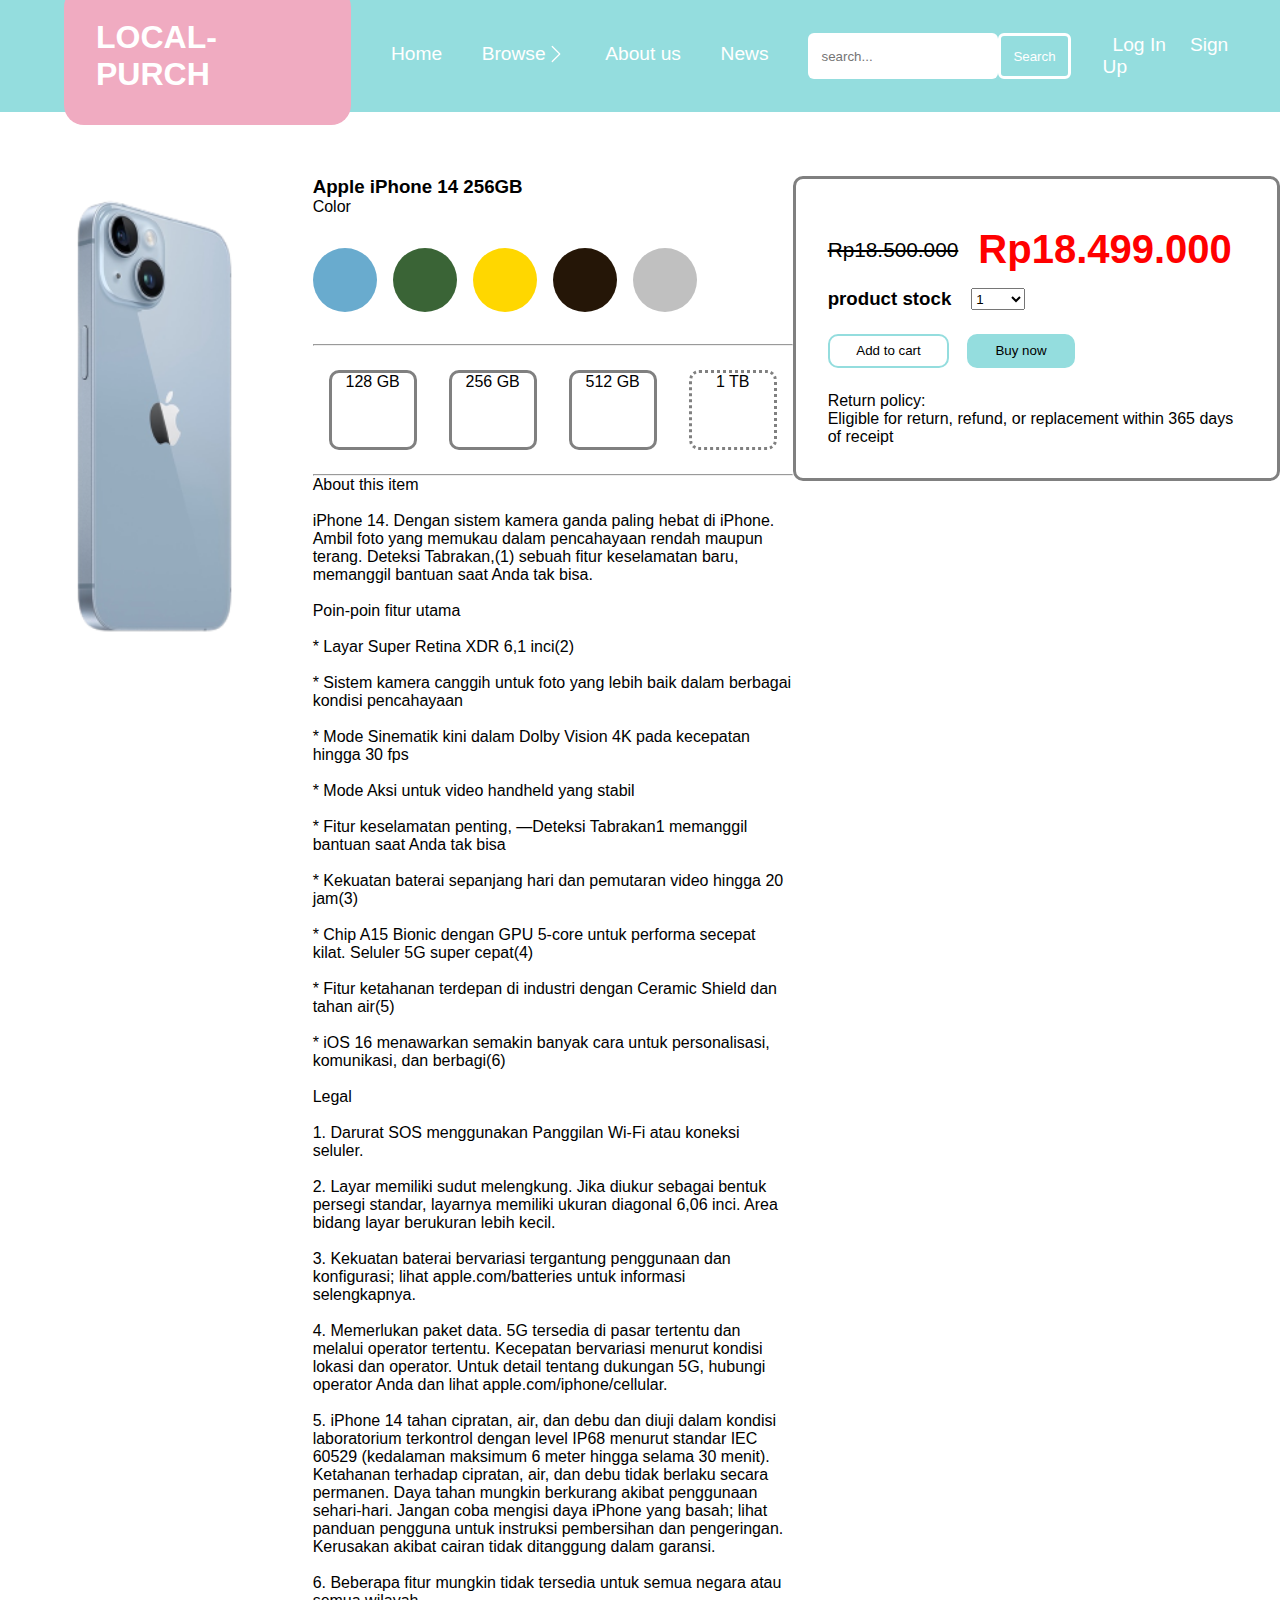
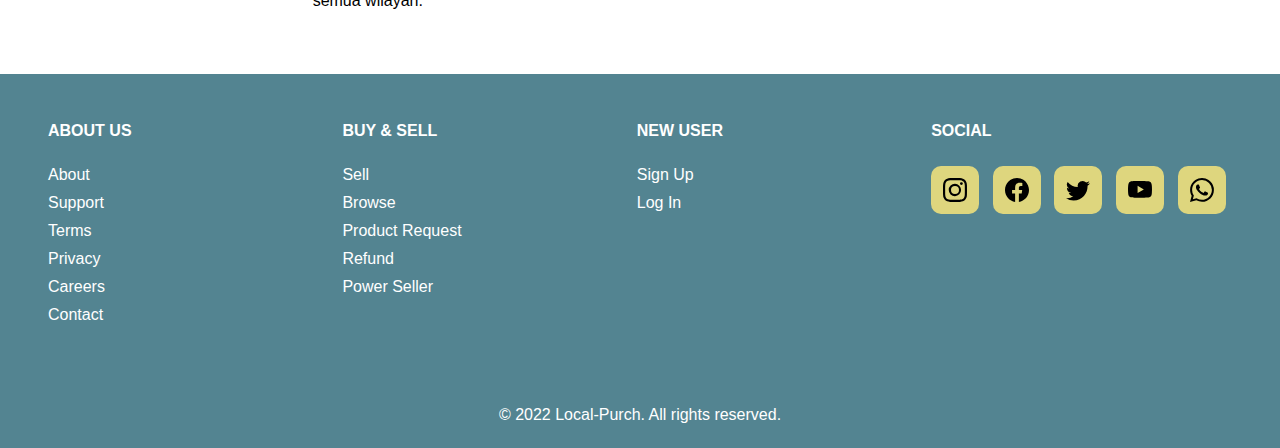
<file: product-page/product-iphone.html>
<!DOCTYPE html>
<html lang="en">
<head>
    <meta charset="UTF-8">
    <meta http-equiv="X-UA-Compatible" content="IE=edge">
    <meta name="viewport" content="width=device-width, initial-scale=1.0">
    <title>Local Purch</title>
    <link rel="stylesheet" href="/style.css">
    <link rel="stylesheet" href="/product-page/product-page.css">
    <link rel="preconnect" href="https://fonts.googleapis.com"><link rel="preconnect" href="https://fonts.gstatic.com" crossorigin><link href="https://fonts.googleapis.com/css2?family=Press+Start+2P&display=swap" rel="stylesheet">
    <script src="https://code.jquery.com/jquery-3.6.3.min.js" integrity="sha256-pvPw+upLPUjgMXY0G+8O0xUf+/Im1MZjXxxgOcBQBXU=" crossorigin="anonymous"></script>
</head>
<body>

    <nav>
        <div class="nav-box">
            <h1 class="nav-brand">LOCAL-PURCH</h1>
            <div class="nav-list">
                <a href="/index.html">Home</a>
                <a class="nav-chevron-right">Browse
                    <svg xmlns="http://www.w3.org/2000/svg" width="20" height="20" fill="currentColor" class="bi bi-chevron-right" viewBox="0 0 16 16">
                        <path fill-rule="evenodd" d="M4.646 1.646a.5.5 0 0 1 .708 0l6 6a.5.5 0 0 1 0 .708l-6 6a.5.5 0 0 1-.708-.708L10.293 8 4.646 2.354a.5.5 0 0 1 0-.708z"/>
                    </svg>
                </a>
                <a href="/about/about.html">About us</a>
                <a href="/news/news.html">News</a>
            </div>            
        </div>
        <div class="nav-search-box">
            <form class="d-flex" role="search">
                <input class="form-control me-2" type="search" placeholder="search..." aria-label="Search">
                <button class="btn btn-outline-success" type="submit">Search</button>
            </form>
            <div class="nav-log-sign">
                <a href="/login-signup/login-page.html">Log In</a>
                <a href="/login-signup/signup-page.html">Sign Up</a>
            </div>
        </div>
    </nav>
    
    <div class="nav-browse-dropdown nav-browse-dropdown-and-a" hidden>
        <a class="nav-browse-dropdown-and-a" href="">Electronics</a>
        <a class="nav-browse-dropdown-and-a" href="">Automotive</a>
        <a class="nav-browse-dropdown-and-a" href="">Home & Kitchen</a>
    </div>

    <!-- product info -->
    <div class="product-div">
        <div class="product-lil-div">
            <div class="product-img">
                <img src="/images/product/iphone-14.png" alt="">
            </div>
            <div class="product-desc-div">
                <h3 class="product-name">Apple iPhone 14 256GB</h3>
                <p class="product-color-p">Color</p>
                <div class="product-color-div">
                    <div class="product-color sierra-blue"></div>
                    <div class="product-color alpine-green"></div>
                    <div class="product-color gold"></div>
                    <div class="product-color graphite"></div>
                    <div class="product-color silver"></div>
                </div>
                <hr>
                <p class="product-memory-size-p"></p>
                <div class="product-memory-div">
                    <div class="product-memory-size size-128"><p>128 GB</p></div>
                    <div class="product-memory-size size-256"><p>256 GB</p></div>
                    <div class="product-memory-size size-512"><p>512 GB</p></div>
                    <div class="product-memory-size size-1"><p>1 TB</p></div>
                </div>
                <hr>
                <p class="product-about">About this item</p>
                <p class="product-desc">
                    iPhone 14. Dengan sistem kamera ganda paling hebat di iPhone. Ambil foto yang memukau dalam pencahayaan rendah maupun terang. Deteksi Tabrakan,(1) sebuah fitur keselamatan baru, memanggil bantuan saat Anda tak bisa.
                    
Poin-poin fitur utama

* Layar Super Retina XDR 6,1 inci(2)

* Sistem kamera canggih untuk foto yang lebih baik dalam berbagai kondisi pencahayaan

* Mode Sinematik kini dalam Dolby Vision 4K pada kecepatan hingga 30 fps

* Mode Aksi untuk video handheld yang stabil

* Fitur keselamatan penting, —Deteksi Tabrakan1 memanggil bantuan saat Anda tak bisa

* Kekuatan baterai sepanjang hari dan pemutaran video hingga 20 jam(3)

* Chip A15 Bionic dengan GPU 5-core untuk performa secepat kilat. Seluler 5G super cepat(4)

* Fitur ketahanan terdepan di industri dengan Ceramic Shield dan tahan air(5)

* iOS 16 menawarkan semakin banyak cara untuk personalisasi, komunikasi, dan berbagi(6)

Legal

1. Darurat SOS menggunakan Panggilan Wi-Fi atau koneksi seluler.

2. Layar memiliki sudut melengkung. Jika diukur sebagai bentuk persegi standar, layarnya memiliki ukuran diagonal 6,06 inci. Area bidang layar berukuran lebih kecil.

3. Kekuatan baterai bervariasi tergantung penggunaan dan konfigurasi; lihat apple.com/batteries untuk informasi selengkapnya.

4. Memerlukan paket data. 5G tersedia di pasar tertentu dan melalui operator tertentu. Kecepatan bervariasi menurut kondisi lokasi dan operator. Untuk detail tentang dukungan 5G, hubungi operator Anda dan lihat apple.com/iphone/cellular.

5. iPhone 14 tahan cipratan, air, dan debu dan diuji dalam kondisi laboratorium terkontrol dengan level IP68 menurut standar IEC 60529 (kedalaman maksimum 6 meter hingga selama 30 menit). Ketahanan terhadap cipratan, air, dan debu tidak berlaku secara permanen. Daya tahan mungkin berkurang  akibat penggunaan sehari-hari. Jangan coba mengisi daya iPhone yang basah; lihat panduan pengguna untuk instruksi pembersihan dan pengeringan. Kerusakan akibat cairan tidak ditanggung dalam garansi. 

6. Beberapa fitur mungkin tidak tersedia untuk semua negara atau semua wilayah. 
                </p>
            </div>
            <div class="product-checkout-info">
                <div class="product-checkout-lil-div">
                    <div class="product-price-div">
                        <h4 class="product-price-strike"><strike>Rp18.500.000</strike></h4>
                        <h4 class="product-price">Rp18.499.000</h4>
                    </div>
                    <div class="product-stock-div">
                        <h3 class="product-stock">product stock</h3>
                        <select name="" id="">
                            <option value="">1</option>
                            <option value="">2</option>
                            <option value="">3</option>
                            <option value="">4</option>
                            <option value="">5</option>
                        </select>
                    </div>
                    
                    <button class="add-cart add-cart-product">Add to cart</button>
                    <button class="product-buy-now add-cart">Buy now</button>
                    <p class="product-return-policy">Return policy: </p>
                    <p class="product-return-policy-content">Eligible for return, refund, or replacement within 365 days of receipt</p>
                </div>
            </div>
        </div>
    </div>

    <!-- related products -->


    <!-- review -->




</body>

<footer>
    <div class="footer-outer-box">
        <div class="footer-about-us">
            <h4 class="footer-about-us-h4">ABOUT US</h4>
            <div class="footer-about-us-div">
                <a href="">About</a>
                <a href="">Support</a>
                <a href="">Terms</a>
                <a href="">Privacy</a>
                <a href="">Careers</a>
                <a href="">Contact</a>
            </div>
        </div>
        <div class="footer-buy-sell">
            <h4 class="footer-about-us-h4">BUY & SELL</h4>
            <div class="footer-buy-sell-div">
                <a href="">Sell</a>
                <a href="">Browse</a>
                <a href="">Product Request</a>
                <a href="">Refund</a>
                <a href="">Power Seller</a>
            </div>
        </div>
        <div class="footer-new-user">
            <h4 class="footer-about-us-h4">NEW USER</h4>
            <div class="footer-new-user-div">
                <a href="">Sign Up</a>
                <a href="">Log In</a>
            </div>
        </div>
    
        <div class="footer-other">
            <div class="footer-other-div">
                <!-- <div class="footer-other-top">
                    <div>
                        <h4>LANGUAGE</h4>
                        
                    </div>
                    <div>
                        <h4>REGION</h4>
                    </div>
                </div> -->
                <div class="footer-other-bottom">
                    <h4>SOCIAL</h4>
                    <div class="footer-other-icon-div">
                        <div class="footer-other-icon-group">
                            <svg xmlns="http://www.w3.org/2000/svg" width="16" height="16" fill="currentColor" class="bi bi-instagram icon" viewBox="0 0 16 16">
                                <path d="M8 0C5.829 0 5.556.01 4.703.048 3.85.088 3.269.222 2.76.42a3.917 3.917 0 0 0-1.417.923A3.927 3.927 0 0 0 .42 2.76C.222 3.268.087 3.85.048 4.7.01 5.555 0 5.827 0 8.001c0 2.172.01 2.444.048 3.297.04.852.174 1.433.372 1.942.205.526.478.972.923 1.417.444.445.89.719 1.416.923.51.198 1.09.333 1.942.372C5.555 15.99 5.827 16 8 16s2.444-.01 3.298-.048c.851-.04 1.434-.174 1.943-.372a3.916 3.916 0 0 0 1.416-.923c.445-.445.718-.891.923-1.417.197-.509.332-1.09.372-1.942C15.99 10.445 16 10.173 16 8s-.01-2.445-.048-3.299c-.04-.851-.175-1.433-.372-1.941a3.926 3.926 0 0 0-.923-1.417A3.911 3.911 0 0 0 13.24.42c-.51-.198-1.092-.333-1.943-.372C10.443.01 10.172 0 7.998 0h.003zm-.717 1.442h.718c2.136 0 2.389.007 3.232.046.78.035 1.204.166 1.486.275.373.145.64.319.92.599.28.28.453.546.598.92.11.281.24.705.275 1.485.039.843.047 1.096.047 3.231s-.008 2.389-.047 3.232c-.035.78-.166 1.203-.275 1.485a2.47 2.47 0 0 1-.599.919c-.28.28-.546.453-.92.598-.28.11-.704.24-1.485.276-.843.038-1.096.047-3.232.047s-2.39-.009-3.233-.047c-.78-.036-1.203-.166-1.485-.276a2.478 2.478 0 0 1-.92-.598 2.48 2.48 0 0 1-.6-.92c-.109-.281-.24-.705-.275-1.485-.038-.843-.046-1.096-.046-3.233 0-2.136.008-2.388.046-3.231.036-.78.166-1.204.276-1.486.145-.373.319-.64.599-.92.28-.28.546-.453.92-.598.282-.11.705-.24 1.485-.276.738-.034 1.024-.044 2.515-.045v.002zm4.988 1.328a.96.96 0 1 0 0 1.92.96.96 0 0 0 0-1.92zm-4.27 1.122a4.109 4.109 0 1 0 0 8.217 4.109 4.109 0 0 0 0-8.217zm0 1.441a2.667 2.667 0 1 1 0 5.334 2.667 2.667 0 0 1 0-5.334z"/>
                            </svg>
                        </div>
                        <div class="footer-other-icon-group">
                            <svg xmlns="http://www.w3.org/2000/svg" width="16" height="16" fill="currentColor" class="bi bi-facebook icon" viewBox="0 0 16 16">
                                <path d="M16 8.049c0-4.446-3.582-8.05-8-8.05C3.58 0-.002 3.603-.002 8.05c0 4.017 2.926 7.347 6.75 7.951v-5.625h-2.03V8.05H6.75V6.275c0-2.017 1.195-3.131 3.022-3.131.876 0 1.791.157 1.791.157v1.98h-1.009c-.993 0-1.303.621-1.303 1.258v1.51h2.218l-.354 2.326H9.25V16c3.824-.604 6.75-3.934 6.75-7.951z"/>
                            </svg>
                        </div>
                        <div class="footer-other-icon-group">
                            <svg xmlns="http://www.w3.org/2000/svg" width="16" height="16" fill="currentColor" class="bi bi-twitter icon" viewBox="0 0 16 16">
                                <path d="M5.026 15c6.038 0 9.341-5.003 9.341-9.334 0-.14 0-.282-.006-.422A6.685 6.685 0 0 0 16 3.542a6.658 6.658 0 0 1-1.889.518 3.301 3.301 0 0 0 1.447-1.817 6.533 6.533 0 0 1-2.087.793A3.286 3.286 0 0 0 7.875 6.03a9.325 9.325 0 0 1-6.767-3.429 3.289 3.289 0 0 0 1.018 4.382A3.323 3.323 0 0 1 .64 6.575v.045a3.288 3.288 0 0 0 2.632 3.218 3.203 3.203 0 0 1-.865.115 3.23 3.23 0 0 1-.614-.057 3.283 3.283 0 0 0 3.067 2.277A6.588 6.588 0 0 1 .78 13.58a6.32 6.32 0 0 1-.78-.045A9.344 9.344 0 0 0 5.026 15z"/>
                            </svg>
                        </div>
                        <div class="footer-other-icon-group">
                            <svg xmlns="http://www.w3.org/2000/svg" width="16" height="16" fill="currentColor" class="bi bi-youtube icon" viewBox="0 0 16 16">
                                <path d="M8.051 1.999h.089c.822.003 4.987.033 6.11.335a2.01 2.01 0 0 1 1.415 1.42c.101.38.172.883.22 1.402l.01.104.022.26.008.104c.065.914.073 1.77.074 1.957v.075c-.001.194-.01 1.108-.082 2.06l-.008.105-.009.104c-.05.572-.124 1.14-.235 1.558a2.007 2.007 0 0 1-1.415 1.42c-1.16.312-5.569.334-6.18.335h-.142c-.309 0-1.587-.006-2.927-.052l-.17-.006-.087-.004-.171-.007-.171-.007c-1.11-.049-2.167-.128-2.654-.26a2.007 2.007 0 0 1-1.415-1.419c-.111-.417-.185-.986-.235-1.558L.09 9.82l-.008-.104A31.4 31.4 0 0 1 0 7.68v-.123c.002-.215.01-.958.064-1.778l.007-.103.003-.052.008-.104.022-.26.01-.104c.048-.519.119-1.023.22-1.402a2.007 2.007 0 0 1 1.415-1.42c.487-.13 1.544-.21 2.654-.26l.17-.007.172-.006.086-.003.171-.007A99.788 99.788 0 0 1 7.858 2h.193zM6.4 5.209v4.818l4.157-2.408L6.4 5.209z"/>
                            </svg>
                        </div>
                        <div class="footer-other-icon-group">
                            <svg xmlns="http://www.w3.org/2000/svg" width="16" height="16" fill="currentColor" class="bi bi-whatsapp icon" viewBox="0 0 16 16">
                                <path d="M13.601 2.326A7.854 7.854 0 0 0 7.994 0C3.627 0 .068 3.558.064 7.926c0 1.399.366 2.76 1.057 3.965L0 16l4.204-1.102a7.933 7.933 0 0 0 3.79.965h.004c4.368 0 7.926-3.558 7.93-7.93A7.898 7.898 0 0 0 13.6 2.326zM7.994 14.521a6.573 6.573 0 0 1-3.356-.92l-.24-.144-2.494.654.666-2.433-.156-.251a6.56 6.56 0 0 1-1.007-3.505c0-3.626 2.957-6.584 6.591-6.584a6.56 6.56 0 0 1 4.66 1.931 6.557 6.557 0 0 1 1.928 4.66c-.004 3.639-2.961 6.592-6.592 6.592zm3.615-4.934c-.197-.099-1.17-.578-1.353-.646-.182-.065-.315-.099-.445.099-.133.197-.513.646-.627.775-.114.133-.232.148-.43.05-.197-.1-.836-.308-1.592-.985-.59-.525-.985-1.175-1.103-1.372-.114-.198-.011-.304.088-.403.087-.088.197-.232.296-.346.1-.114.133-.198.198-.33.065-.134.034-.248-.015-.347-.05-.099-.445-1.076-.612-1.47-.16-.389-.323-.335-.445-.34-.114-.007-.247-.007-.38-.007a.729.729 0 0 0-.529.247c-.182.198-.691.677-.691 1.654 0 .977.71 1.916.81 2.049.098.133 1.394 2.132 3.383 2.992.47.205.84.326 1.129.418.475.152.904.129 1.246.08.38-.058 1.171-.48 1.338-.943.164-.464.164-.86.114-.943-.049-.084-.182-.133-.38-.232z"/>
                            </svg>
                        </div>
    
                    </div>
                </div>
            </div>
        </div>
    </div>
</footer>
<p class="copyright">© 2022 Local-Purch. All rights reserved.</p>

<script src="/main.js"></script>

</html>
</file>
<file: style.css>
* {
    margin: 0px;
    padding: 0px;
    box-sizing: border-box;
}

body {
    /* border: solid black; */
    /* height: 100vh; */
}

/* Flexbox station */
.nav-list, nav, .nav-brand, .nav-box, .nav-search-box, .d-flex, .nav-chevron-right, footer, .footer-about-us-div, .footer-buy-sell-div, .footer-new-user-div, .footer-other-div, .footer-other-top, .footer-other-icon-group, .hs-product-card, .hs-learn-more, .hs-div1, .hs-div1-left, .hs-div2, .cart-bar {
    display: flex;
    /* border: solid red; */
}

/* Center station */
.nav-list, .nav-brand, .nav-search-box, nav, .nav-chevron-right, .hs-product-card, .hs-learn-more, .hs-div1-left {
    justify-content: space-evenly;
    align-items: center;
}

/* margin-bottom */
.hs-product-card p, .hs-product-card h4, .hs-div1 {
    margin-bottom: 1em;
}

/* font color (WHITE) */
a, footer h4, .nav-brand, .nav-brand-footer, .btn, .copyright {
    color: white;
}

/* First accent color */
.nav-brand, .btn:hover, .nav-brand-footer {
    background-color: #F0ABC1;
}

/* Second accent color */
/* #DED67E */

/* Secondary color */
nav, .btn, .hs-div1 a:hover {
    background-color: #94DDDE;
}

/* Third color */
footer, .footer-other-icon-group, .copyright {
    background-color: #538491;
}

/* Font station */
p, a, h4, h2, h3, .cart-bar label, .added-item-box span {
    font-family: sans-serif;
}

/* Align-items */
.nav-box {
    align-items: center;
}

/* Underline effect */
/* =========================== */

a {
    text-decoration: none;
    /* display: inline-block; */
}

.nav-list a, .nav-log-sign a {
    position: relative;
    padding-bottom: 5px;
    font-size: 1.2em;
}

.nav-list a::after, .nav-log-sign a::after{
    content: '';
    position: absolute;
    width: 100%;
    transform: scaleX(0);
    height: 3px;
    bottom: 0;
    left: 0;
    background-color: white;
    transform-origin: bottom right;
    transition: transform 0.25s ease-out;
}

.nav-list a:hover:after, .nav-log-sign a:hover:after {
    /* padding-right: 20px; */
    /* box-sizing: inherit; */
    transform: scaleX(1);
    transform-origin: bottom left;
}


/* Navbar */
/* =========================== */
/* =========================== */
nav {
    height: 7rem;   
    align-items: center;
    justify-content: space-around;
    position: sticky;
    /* border: solid black; */
}

.nav-box {
    height: 5em;
    width: auto;
    /* border: solid black; */
}

.nav-brand {
    /* border: solid red; */
    font-family:'Gill Sans', 'Gill Sans MT', Calibri, 'Trebuchet MS', sans-serif; 
    border-radius: 20px;
    margin-left: 2em;
    padding-inline: 1em;
    padding-block: 1em;
}

.nav-list {
    /* border: solid red; */
    width: 30em;
}

.d-flex {
    height: auto;
    width: 20.5vw;
    justify-content: space-between;
}

.nav-log-sign {
    padding-inline: 2em;
    /* border: solid red; */
}

.nav-log-sign a {
    margin-inline: 10px;
}

/* height of search bar & its button */

.form-control, .btn {
    height: 3.5em;
}

.form-control {
    width: 15em;
    border: none;
    border-radius: 6px;
    padding-left: 1em;
}

.btn {
    width: 7em;
    border-radius: 6px;
    /* font-size: 1em; */
    border: .25em solid white;
    /* color: #F0ABC1;
    border: .25em solid #F0ABC1; */
}

.btn:hover {
    transition-duration: 300ms;
    cursor: pointer;
    border: none;
    color: white;
}

.nav-browse-dropdown {
    border: 1px solid black;
    padding: .4em;
    background-color: white;
    position: absolute;
    top: 4em;
    left: 30em;
    z-index: 1;
    /* box-shadow: 0px 0px 10px .5px black; */
}

.nav-browse-dropdown a {
    color: #000;
    font-weight: 300;
    display: flex;
    flex-direction: column;
    padding: 0.3em;
}

.nav-browse-dropdown a:hover {
    text-decoration: underline;
}

.nav-chevron-right:hover {
    cursor: pointer;
}

/* Cart Bar */
/* =========================== */
/* =========================== */
.cart-bar {
    background-color: #DED67E;
    justify-content: flex-end;
    padding-right: 3em;
    padding-block: .4em;
    align-items: center;
}

.cart-bar:hover {
    cursor:default;
}

.bi-cart3 {
    width: 2em;
    height: 3em;
}

#cart-count {
    height: 3em;
    width: 3em;
    background-color: whitesmoke;
    border-radius: 50%;
    border: none;
    margin-left: 1em;
    display: flex;
    justify-content: center;
    align-items: center;
}

#new-year-deal {
    position: relative;
    left: -10em;
    font-family: 'Press Start 2P', cursive;
}

/* Banner */
/* =========================== */
/* =========================== */
.banner {
    width: auto;
}

.banner-img {
    height: 50vh;
    width: 100%;
    object-fit: cover;
}

#banner-iphone {
    object-position: 0% 36%;
}

#banner-kitchen {
    object-position: 0% 82%;
    display: none;
}

#banner-ps5 {
    object-position: 0% 59%;
    display: none;
}

/* Hot Sales */
/* =========================== */
/* =========================== */

.hot-sales {
    height: 40em;
    padding: 2em 0em;
    /* position: relative;
    z-index: 100; */
}

.hs-div1 {
    /* border: solid blue; */
    justify-content: space-between;
    align-items: center;
    margin-bottom: 2em;
    padding-inline: 2.5em;
}

.hs-div1-left svg {
    margin-left: .7em;
    width: 1.5em;
    height: 1.1em;
}

.hs-div1-left svg:hover {
    cursor: pointer;
    color: grey;
}

.hs-div1 a {
    justify-content: center;
    align-items: center;
    border: 2px solid black;
    color: black;
    padding: .5em;
    font-size: .8em;
    font-weight: 400;
    border-radius: 5px;
}

.hs-div1 a:hover {
    color: white;
    border: 2px solid #94DDDE;
}

.q-mark {
    background-color: #F0ABC1;
    border-radius: 10px;
    padding: .5em;
    width: auto;
    position: absolute;
    top: 41em;
    left: 13em;
    display: none;
}

/* hs product card width */

.hs-product-card, .hs-learn-more-div {
    width: 24em;
}

.hs-product-card {
    height: 30em;
    padding: 1em;
    /* border: solid red; */
    border-radius: 10px;
    flex-direction: column;
    box-shadow: 0px 0px 8px 3px #F0ABC1;
    margin-inline: 1em;
    transition-duration: 300ms;
}

.hs-product-card:hover {
    cursor: pointer;
    transition-duration: 300ms;
    transform: scale(110%);
}

.hs-product-card img {
    width: 20em;
    /* height: auto; */
}

.hs-product-card a, .hs-learn-more svg {
    color: grey;
}

.hs-learn-more-div {
    /* border: solid blue; */
}

.hs-learn-more {
    /* border: solid red; */
    justify-content: flex-end;
    padding-right: 1em;
}

.hs-product-card a:hover, .hs-learn-more svg:hover {
    cursor: pointer;
    text-decoration: underline;
}


/* little adjustment on dodge car */
/* relative position */
.learn-more-dodge, .p-dodge, .h4-dodge {
    position: relative; 
}

.learn-more-dodge {
    top: 1em;
}

.h4-dodge {
    top: 2em;
}

.p-dodge {
    top: 3em;
}

/* horizontal scroll */
/* =========================== */
.hs-div2 {
    overflow: auto;
    white-space: nowrap;
    /* border: solid red; */
    padding-block: 2em;
    height: auto;
}

/* add to cart */
/* =========================== */
.add-cart {
    padding-block: .55em;
    padding-inline: 2em;
    background-color: #94DDDE;
    border: 2px solid #94DDDE;
    border-radius: 10px;
    margin-right: 1em;
}

.add-cart:hover {
    cursor: pointer;
    background-color: white;
    border: 2px solid #94DDDE;
}

/* add to cart */
/* =========================== */
.layer {
    /* height: var(body); */
    height: 176.4vh;
    width: 100vw;
    background-color: #000;
    opacity: .2;
    position: absolute;
    top: 0;
    left: 0;
    display: none;
}

.added-item {
    top: 50em;
    left: 35em;
    position: absolute;
    display: flex;
    justify-content: center;
    align-items: center;
    width: 100vw;
    height: 100vh;
    display: none;
}

.added-item-box {
    display: flex;
    flex-direction: column;
    justify-content: center;
    align-items: center;
    background-color: white;
    width: 20em;
    padding-bottom: 1em;
    border-radius: 10px;
    opacity: 1;
    z-index: 1;
}

.added-item-box span {
    margin-top: 1em;
}

.added-item-box h4 {
    display: flex;
    background-color: #94DDDE;
    border: 2px solid white;
    color: white;
    margin-top: 1em;
    padding-block: .5em;
    padding-inline: 3em;
    border-radius: 10px;
}

.added-item-box h4:hover {
    cursor: pointer;
    background-color: white;
    border: 2px solid #94DDDE;
    color: #000;
    transition-duration: 250ms;
}

.added-item-box span {
    color: black;
    opacity: 1;
}

.added-item-topbar {
    /* border: solid red; */
    background-color: #538491;
    width: 20em;
    height: 2em;
    border-top-left-radius: 10px;
    border-top-right-radius: 10px;
}


/* Footer */
/* =========================== */
/* =========================== */

footer {
    width: 100vw;
    height: auto;
    padding: 3em 3em;
}

footer a {
    margin-bottom: 10px;
}

footer a:hover {
    text-decoration: underline;
}

.footer-about-us, .footer-buy-sell, .footer-new-user, .footer-other {
    width: 23vw;
    height: auto;
    /* border: solid red; */
}

/* padding bottom */
.footer-about-us-h4 {
    padding-bottom: 1.6em;
}

.footer-other-bottom h4 {
    padding-bottom: 1.6em;
}

.footer-about-us-div, .footer-buy-sell-div, .footer-new-user-div, .footer-other-div {
    flex-direction: column;
    /* border: solid green; */
}

.footer-other-top {
    border: solid white;
}

.footer-other-icon-div {
    display: flex;
    justify-content:space-between;
}

.footer-other-icon-group {
    width: 3em;
    height: 3em;
    background-color: #DED67E;
    justify-content: center;
    align-items: center;
    border-radius: 10px;
}

.icon {
    height: 2em;
    width: 1.5em;
}

.footer-outer-box {
    display: flex;
    /* flex-direction: column; */
}

.copyright {
    text-align: center;
    padding-block: 1.5em;
}
</file>
<file: about/about.css>
/* Flexbox station */
.priority-card, .priority, .priority-div, .priority-h2 {
    display: flex;
}

/* center station */
.priority-card, .priority-h2, .priority {
    justify-content: center;
    align-items: center;
}

* {
    padding: 0px;
    margin: 0px;
}


/* First accent color */
/* #F0ABC1; */

/* Second accent color */
/* #DED67E */

/* Secondary color */
/* #94DDDE; */

/* Third color */
/* #538491; */

/* Text align center */
.priority-card p, .priority-card h4, .priority-h2 {
    text-align: center;
}

/* margin-bottom */
.priority-card svg, .priority-card h4, .priority-card p {
    margin-bottom: 1.5em;
}

/* priority */
/* ===================== */
.priority {
    height: auto;
    padding: 2em 2em;
    flex-direction: column;
}

.priority-h2 h2 {
    width: 10em;
    height: 10px;
    margin-block: 1.2em;
}

.priority-h2 {
    padding-block: .7em;
    position: absolute;
    top: 3em;
    left: 5em;
    font-size: 5em;
    color: white;
    display: none;
}

/* .priority-h2:hover {
    background-color: white;
} */

.priority-card {
    /* border: solid red; */
    width: 30em;
    height: 20em;
    flex-direction: column;
    padding-inline: 3em;

}

.priority-card svg {
    width: auto;
    height: 7em;
    color: black;
}

.priority-card p {
    color: grey;
}

.about-banner-div {
    width: 100vw;
    height: 50vh;
}

.about-banner1 {
    height: 100%;
    width: 100vw;
    object-fit: cover;
    object-position: 0% 85%;
}

.about-layer {
    width: 100vw;
    height: 50vh;
    background-color: black;
    opacity: .6;
}

.about-banner {
    transition-duration: 300ms;

}

.about-banner:hover {
    filter: blur(3px);
    transition-duration: 300ms;
}
</file>
<file: login-signup/login-signup-style.css>
/* Flexbox Station */
.login, .login-box, .login-personal, .login-personal-checkbox-div {
    display: flex;
}

/* Base color */
/* #538491 */

/* Accent color */
/* #94DDDE */

/* text center */
.login-other-terms, .login-other-or {
    text-align: center;
}

/* Center station */
.login, .login-box, .login-personal{
    justify-content: center;
    align-items: center;
}

.login {
    height: 70vh;
}

.login-personal {
    flex-direction: column;
}

/* default size box */
.login-personal-email, .login-personal-password, .login-personal-btn, .login-other-google, .login-other-facebook, .login-other-apple {
    width: 30vw;
    height: 5vh;
    border: 1px black solid;
    border-radius: 5px;
    background-color: white;
}

.login-personal-email, .login-personal-password {
    /* border: 1px red; */
    border-radius: 0px;
}

.login-personal-btn {
    background-color: #94DDDE;
    border: none;
    color: white;
}

.login-personal-forgot-password {
    margin-top: 10px;
    text-decoration: underline;
    cursor: pointer;
    font-size: 0.7em;
}

/* Hover station */
.login-personal-btn:hover {
    cursor: pointer;
    background-color: white;
    border: 2px #94DDDE solid;
    color: #94DDDE;
    transition: ease-in-out;
    transition-duration: 300ms;
}

.login-other-google:hover, .login-other-facebook:hover, .login-other-apple:hover {
    cursor: pointer;
}


/* margin-bottom */
.login-personal-email, .login-personal-password, .login-personal-btn, .login-other-google, .login-other-facebook, .login-other-apple, .login-other p {
    margin-bottom: 10px;
}

.login-other p {
    margin-top: 10px;
    color: grey;
    font-size: 0.8em;
}

.login-other button {
    display: flex;
    justify-content:center;
    align-items: center;
}

.login-other button:hover {
    border: none;
    background-color: #94DDDE;
}

.login-other svg {
    margin-right: 10px;
}

.login-personal-email, .login-personal-password {
    padding-left: 5px;
    border: 1px grey solid;
}

.login-box {
    height: 60vh;
    width: 30vw;
    flex-direction: column;
    /* border: 7px solid black; */
    border-radius: 20px;
}

.login-other hr {
    background-color: grey;
    height: 2px;
}

.login-other-or {
    padding: .7em 0px;
}

/* Checkbox */
.login-personal-checkbox-div {
    margin-block: 1.1em;
    justify-content: center;
    align-items: center;
}

.login-personal-checkbox-div p {
    font-size: .8em;
    color: grey;
}

.login-personal-checkbox-div a {
    color: rgb(35 102 255);
}

.login-personal-checkbox-div a:hover {
    text-decoration: underline;
}

.login-personal-checkbox-div input {
    height: 1.5em;
    width: 1.5em;
    margin-right: .7em;
}

.login-personal-checkbox-div input:hover {
    background-color: grey;
    cursor: pointer;
}
</file>
<file: product-page/product-page.css>
* {
    padding: 0px;
    margin: 0px;
}

/* flex-station */
.product-div, .product-desc-div, .product-lil-div, .product-checkout-info, .product-price-div, .product-color-div, .product-stock-div, .product-memory-div {
    display: flex;
}

.product-div {
    /* border: solid black; */
    width: 100vw;
}

.product-lil-div {
    width: 100vw;
    padding-block: 4em;
    justify-content: space-evenly;
    /* border: solid red; */
}

.product-img {
    width: auto;
    height: 33em;
    padding-inline: 3em;
    /* border: solid salmon; */
}

.product-img img {
    height: 30em;
    width: auto;
}

.product-desc-div {
    /* border: solid red; */
    flex-direction: column;
    width: 30em;
}

.product-checkout-info {
    flex-direction: column;
    /* border: solid grey; */
}

.product-checkout-lil-div {
    border: solid grey;
    border-radius: 10px;
    padding: 2em;
}

.product-price-div {
    align-items: center;
    margin-block: 1em;
}

.product-price-strike {
    font-size: 1.3em;
    font-weight: 200;
}

.product-stock-div {
    margin-bottom: 1.5em;
}

.product-stock-div select {
    margin-left: 1.5em;
    width: 4em;
}

.product-price {
    color: red;
    font-size: 2.5em;
    margin-left: .5em;
}

.add-cart-product {
    background-color: white;
}

.add-cart-product:hover {
    background-color: #F0ABC1;
    color: white;
    border: 2px solid #F0ABC1;
}

/* product return policy */
.product-return-policy-content {
    
}

.product-return-policy {
    margin-top: 1.5em;
}

.product-return-policy-content:hover {
    cursor: pointer;
    color: #538491;
    text-decoration: underline;
}

/* product memory size */
.product-memory-div {

}

.product-memory-size {
    width: 10em;
    height: 5em;
    border: 3px solid grey;
    margin-inline: 1em;
    margin-block: 1.5em;
    border-radius: 10px;
}

.product-memory-size:hover {
    background-color: #94DDDE;
    color: white;
    border: 3px solid #94DDDE;
}

.product-memory-div p {
    display: flex;
    justify-content: center;
    align-items: center;
}

.size-1 {
    border: 3px dotted grey;
}

/* product colors */
.product-color-div {
    margin-block: 2em;
}

.product-color {
    width: 4em;
    height: 4em;
    margin-right: 1em;
    border-radius: 50%;
    transition: 400ms;
}

.product-color:hover {
    cursor: pointer;
    transition: 400ms;
    transform: scale(110%);
}

.sierra-blue {
    background-color: #69abce;
}

.alpine-green {
    background-color: #3A6436;
}

.gold {
    background-color: #FFD700;
}

.graphite {
    background-color: #251607;
}

.silver {
    background-color: #C0C0C0;
}

/* product desc */
.product-desc {
    white-space: pre-line;
}
</file>
